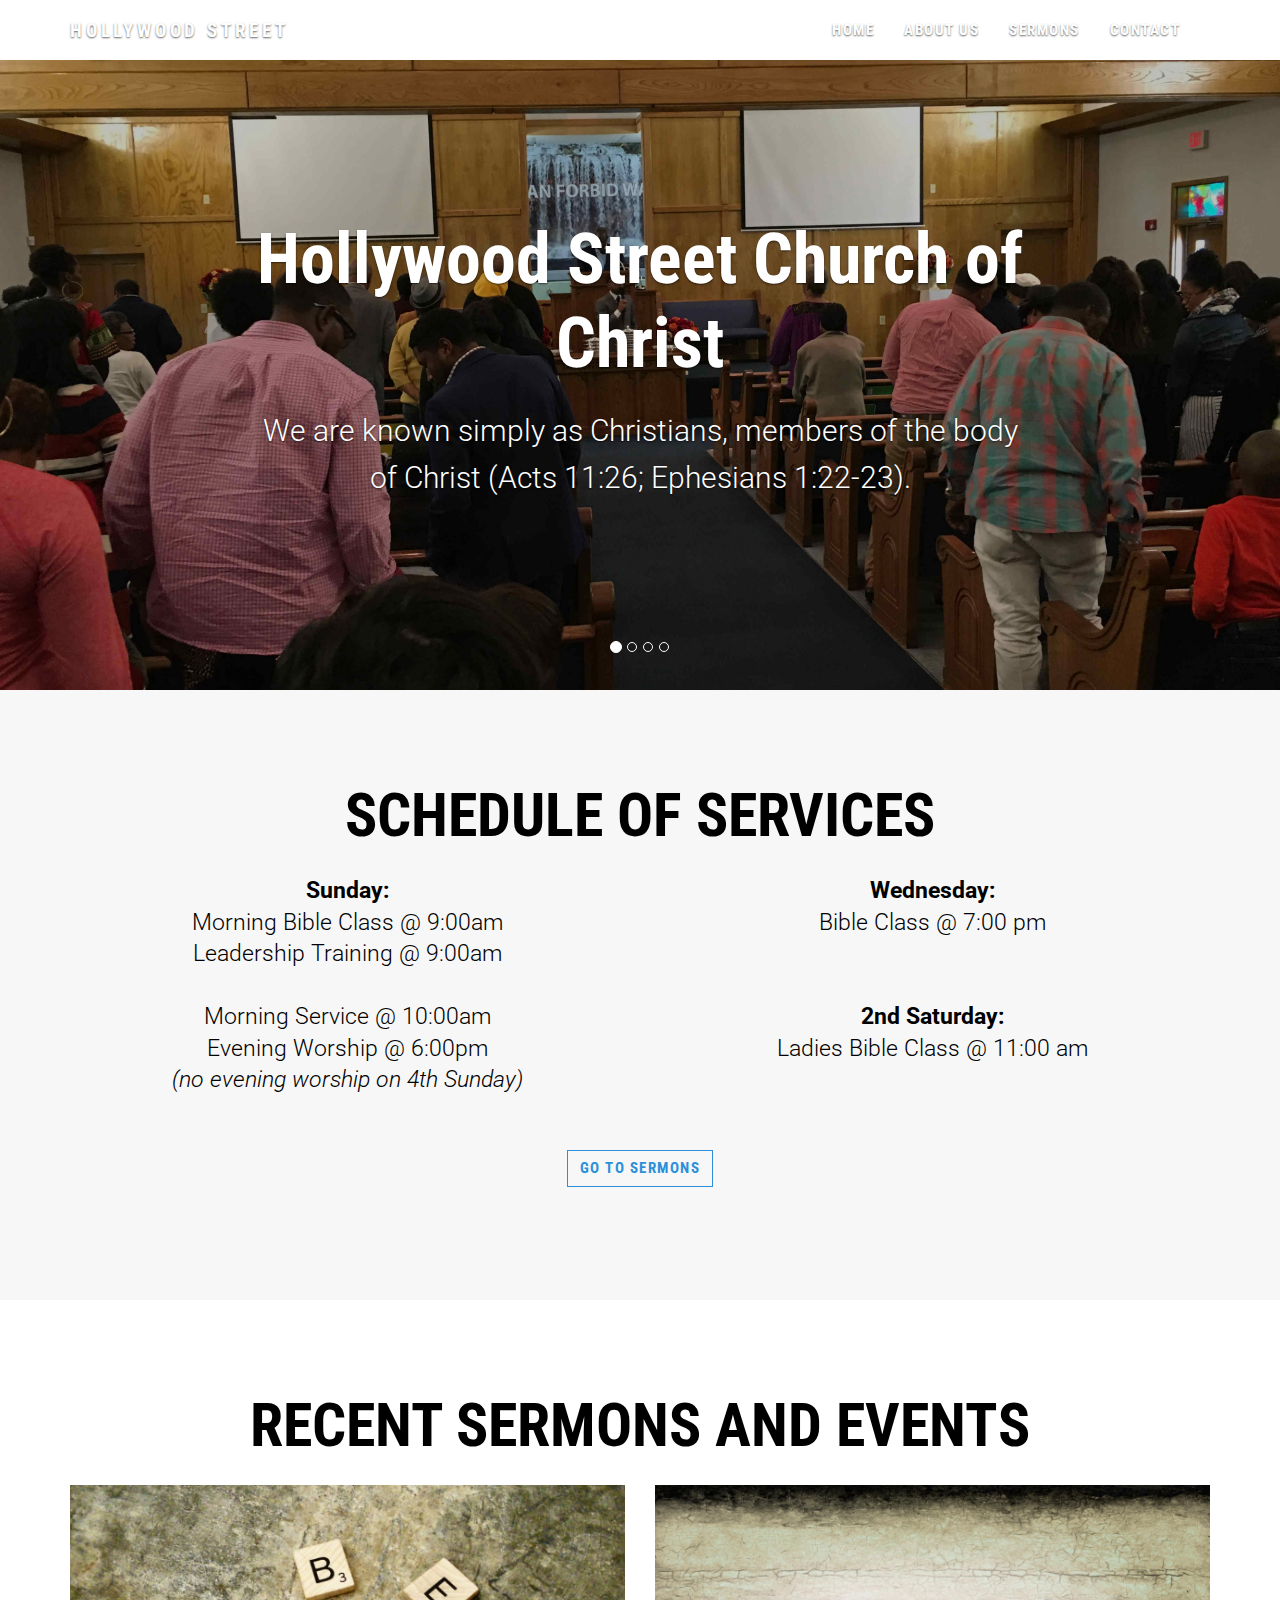
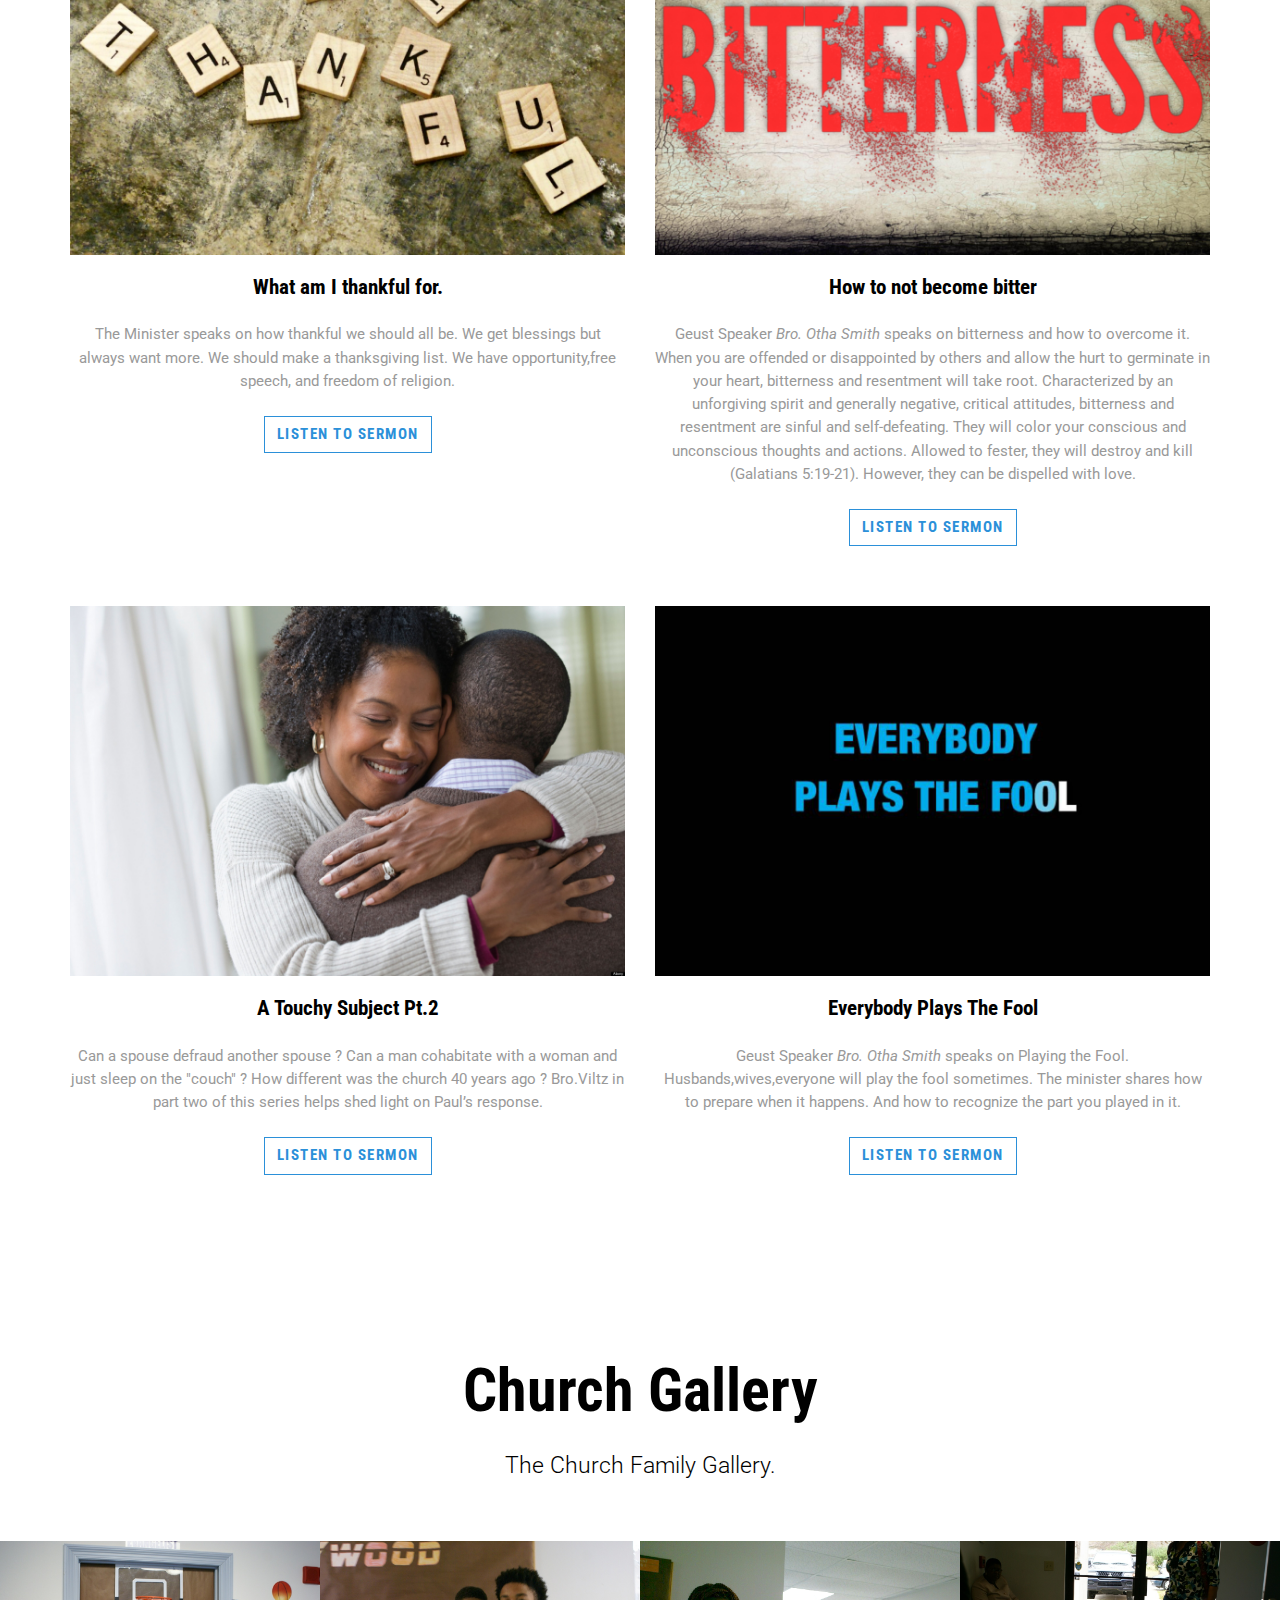
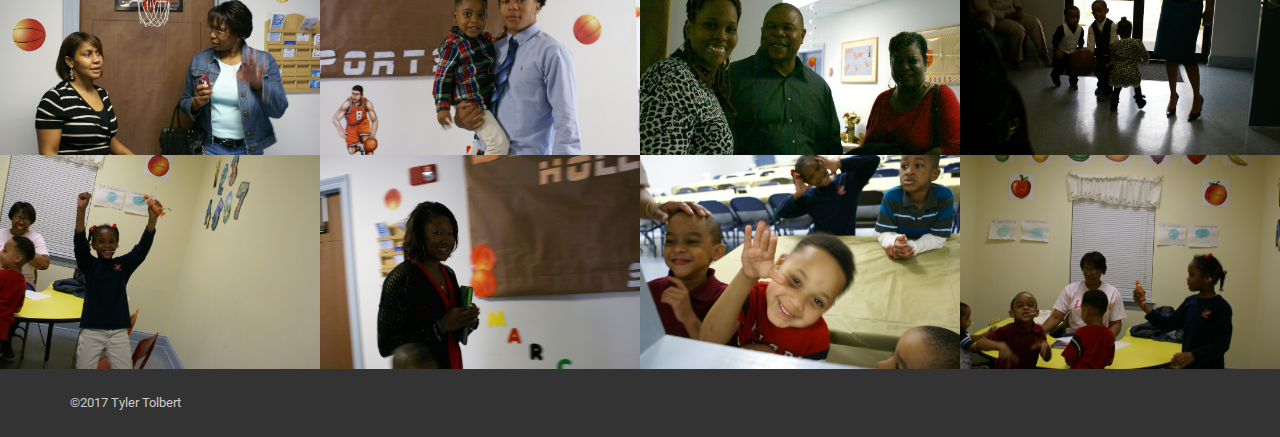
<file: HSCOC Website/index.html>
<!DOCTYPE html>
<html>
  <head>
    <meta charset="utf-8">
    <meta http-equiv="X-UA-Compatible" content="IE=edge">
    <title>Hollywood Street Church of Christ</title>
    
    <meta name="description" content="">
    <meta name="viewport" content="width=device-width, initial-scale=1">
    <meta name="robots" content="all,follow">

    <link rel="stylesheet" href="css/bootstrap.min.css">
    <link rel="stylesheet" href="css/font-awesome.min.css">
    <link rel="stylesheet" href="css/pe-icon-7-stroke.css">
    <link rel="stylesheet" href="https://fonts.googleapis.com/css?family=Roboto+Condensed:700|Roboto:300,400">
    <link rel="stylesheet" href="css/lightbox.min.css">
    <link rel="stylesheet" href="css/style.blue.css" id="theme-stylesheet">
    <link rel="stylesheet" href="css/stylehome.css">
    <link rel="shortcut icon" href="img/hsfavicon2.jpg">
    
    <!--[if lt IE 9]>
        <script src="https://oss.maxcdn.com/html5shiv/3.7.2/html5shiv.min.js"></script>
        <script src="https://oss.maxcdn.com/respond/1.4.2/respond.min.js"></script><![endif]-->
  </head>
  
  <body class="home">
    
    <!-- navbar-->
    <header class="header">
      <div role="navigation" class="navbar navbar-default">
        <div class="container">
          <div class="navbar-header"><a href="index.html" class="navbar-brand">Hollywood Street</a>
            <div class="navbar-buttons">
              <button type="button" data-toggle="collapse" data-target=".navbar-collapse" class="navbar-toggle navbar-btn">Menu<i class="fa fa-align-justify"></i></button>
            </div>
          </div>
          <div id="navigation" class="collapse navbar-collapse navbar-right">
            <ul class="nav navbar-nav">
              <li class="active"><a href="index.html">Home</a></li>
              <li><a href="about.html">About Us</a></li>
              <li><a href="sermons.html">Sermons</a></li>
              <li><a href="contact.html">Contact</a></li>
            </ul>
          </div>
        </div>
      </div>
    </header>
    <!-- navbar end-->
    
    <div id="carousel-home" data-ride="carousel" class="carousel slide carousel-fullscreen carousel-fade">
      
      <!-- Indicators-->
      <ol class="carousel-indicators">
        <li data-target="#carousel-home" data-slide-to="0" class="active"></li>
        <li data-target="#carousel-home" data-slide-to="1"></li>
        <li data-target="#carousel-home" data-slide-to="2"></li>
        <li data-target="#carousel-home" data-slide-to="3"></li>
      </ol>
      <!-- Indicators end-->
      
      <!-- Slides-->
      <div role="listbox" class="carousel-inner">
        <div style="background-image: url('img/HSchurch0.jpg');" class="item active">
          <div class="overlay"></div>
          <div class="carousel-caption">
            <h1 class="super-heading">Hollywood Street Church of Christ</h1>
            <p class="super-paragraph">We are known simply as Christians, members of the body of Christ (Acts 11:26; Ephesians 1:22-23).</p>
          </div>
        </div>
        <div style="background-image: url('img/HSclass1.jpg');" class="item">
          <div class="overlay"></div>
          <div class="carousel-caption">
            <h1 class="super-heading">Hollywood Street Church of Christ</h1>
            <p class="super-paragraph">We are known simply as Christians, members of the body of Christ (Acts 11:26; Ephesians 1:22-23).</p>
          </div>
        </div>
        <div style="background-image: url('img/HSmembers2.jpg');" class="item">
          <div class="overlay"></div>
          <div class="carousel-caption">
            <h1 class="super-heading">Hollywood Street Church of Christ</h1>
            <p class="super-paragraph">We are known simply as Christians, members of the body of Christ (Acts 11:26; Ephesians 1:22-23).</p>
          </div>
        </div>
        <div style="background-image: url('img/HSmembers3.jpg');" class="item">
          <div class="overlay"></div>
          <div class="carousel-caption">
            <h1 class="super-heading">Hollywood Street Church of Christ</h1>
            <p class="super-paragraph">We are known simply as Christians, members of the body of Christ (Acts 11:26; Ephesians 1:22-23).</p>
          </div>
        </div>
      </div>
    </div>
    <!-- Slides end-->
    
    <!-- SoS-->
    <section class="background-gray-lightest">
      <div class="container">
        <div class="row">
          <h1 align="center" class="sosettings">SCHEDULE OF SERVICES</h1>
        <div align="center" class="col-sm-6">
        <p class="lead">
          <strong>Sunday:<br></strong>
            Morning Bible Class @ 9:00am<br>
            Leadership Training @ 9:00am<br><br>
            Morning Service @ 10:00am<br>
            Evening Worship @ 6:00pm<br> 
            <i>(no evening worship on 4th Sunday)</i><br><br>
        </p>
        </div>
          
        <div align="center" class="col-sm-6">
        <p class="lead">
          <strong>Wednesday:<br></strong>
            Bible Class @ 7:00 pm<br><br><br>
          <strong>2nd Saturday:<br></strong>
            Ladies Bible Class @ 11:00 am<br>
          </p>

        </div>
      </div>
        
        <div align="center" class="row">  
          <div class="col-lg-12">
            <p> <a href="sermons.html" class="btn btn-ghost">Go to Sermons</a></p>  
          </div>
        </div>
      </div>
    </section>
    <!-- SoS end-->
      
    <!-- sermons and events-->
    <section class="section--padding-bottom-small">
      <div class="container">
        <div class="row">
          <h1 align="center" class="sosettings">RECENT SERMONS AND EVENTS</h1>
          <div class="col-sm-6">
            <div class="post">
              <div class="image"><a href="sermons.html"><img src="img/thankful.jpg" alt="" class="img-responsive"></a></div>
              <h3><a href="sermons.html">What am I thankful for.</a></h3>
              <p class="post__intro">The Minister speaks on how thankful we should all be. We get blessings but always want more. We should make a thanksgiving list. We have opportunity,free speech, and freedom of religion.</p>
              <p class="read-more"><a href="http://s3.amazonaws.com/static.sermondrop.com/hollywoodcoc/podcasts/35797/Hollywoodcoc11-13-2016whatamithankfulfor.mp3" class="btn btn-ghost">Listen to Sermon</a></p>
            </div>
          </div>
          <div class="col-sm-6">
            <div class="post">
              <div class="image"><a href="sermons.html"><img src="img/bitterness.jpg" alt="" class="img-responsive"></a></div>
              <h3><a href="sermons.html">How to not become bitter</a></h3>
              <p class="post__intro"> Geust Speaker <em>Bro. Otha Smith</em> speaks on bitterness and how to overcome it. When you are offended or disappointed by others and allow the hurt to germinate in your heart, bitterness and resentment will take root. Characterized by an unforgiving spirit and generally negative, critical attitudes, bitterness and resentment are sinful and self-defeating. They will color your conscious and unconscious thoughts and actions. Allowed to fester, they will destroy and kill (Galatians 5:19-21). However, they can be dispelled with love.</p>
              <p class="read-more"><a href="http://hollywoodcoc.sermondrop.com/podcasts/show/35796/Hollywood_COC_11-06-2016_How_to_not_become_bitter_01.mp3" class="btn btn-ghost">Listen to Sermon</a></p>
            </div>
          </div>
        </div>
        <div class="row">
          <div class="col-sm-6">
            <div class="post">
              <div class="image"><a href="sermons.html"><img src="img/touchy2.jpg" alt="" class="img-responsive"></a></div>
              <h3><a href="sermons.html">A Touchy Subject Pt.2</a></h3>
              <p class="post__intro">Can a spouse defraud another spouse ? Can a man cohabitate with a woman and just sleep on the "couch" ? How different was the church 40 years ago ? Bro.Viltz in part two of this series helps shed light on Paul’s response.</p>
              <p class="read-more"><a href="http://hollywoodcoc.sermondrop.com/podcasts/show/35391/Hollywoodcoc_10-23-2016_A_touchy_subject_pt2.mp3" class="btn btn-ghost">Listen to Sermon</a></p>
            </div>
          </div>
          <div class="col-sm-6">
            <div class="post">
              <div class="image"><a href="sermons.html"><img src="img/playthefool.jpg" alt="" class="img-responsive"></a></div>
              <h3><a href="sermons.html">Everybody Plays The Fool</a></h3>
              <p class="post__intro"> Geust Speaker <em>Bro. Otha Smith</em> speaks on Playing the Fool. Husbands,wives,everyone will play the fool sometimes. The minister shares how to prepare when it happens. And how to recognize the part you played in it.</p>
              <p class="read-more"><a href="http://hollywoodcoc.sermondrop.com/podcasts/show/35338/Hollywood_COC_10-16-2016_Everybody_Plays_The_Fool.mp3" class="btn btn-ghost">Listen to Sermon</a></p>
            </div>
          </div>
        </div>
      </div>
    </section>
    <!-- sermons and events end-->
      
    
    <!-- Gallery-->
    <section id="portfolio"  class="section--no-padding-bottom" class="background-gray-lightest">
      <div class="container">
        <div class="row">
          <div class="col-md-12 text-center">
            <h1>Church Gallery</h1>
            <p class="lead margin-bottom--big">The Church Family Gallery.</p>
          </div>
        </div>
      </div>
      <div class="container-fluid">
        <div class="row no-space">
          <div class="col-lg-3 col-sm-4 col-xs-6">
            <div class="box"><a href="img/HSmembers4.jpg" title="" data-lightbox="portfolio" data-title=""><img src="img/HSmembers4.jpg" alt="" class="img-responsive"></a></div>
          </div>
          <div class="col-lg-3 col-sm-4 col-xs-6">
            <div class="box"><a href="img/HSmembers1.jpg" title="" data-lightbox="portfolio" data-title=""><img src="img/HSmembers1.jpg" alt="" class="img-responsive"></a></div>
          </div>
          <div class="col-lg-3 col-sm-4 col-xs-6">
            <div class="box"><a href="img/HSmembers12.jpg" title="" data-lightbox="portfolio" data-title=""><img src="img/HSmembers12.jpg" alt="" class="img-responsive"></a></div>
          </div>
          <div class="col-lg-3 col-sm-4 col-xs-6">
            <div class="box"><a href="img/HSmembers10.jpg" title="" data-lightbox="portfolio" data-title=""><img src="img/HSmembers10.jpg" alt="" class="img-responsive"></a></div>
          </div>
          <div class="col-lg-3 col-sm-4 col-xs-6">
            <div class="box"><a href="img/HSmembers16.jpg" title="" data-lightbox="portfolio" data-title=""><img src="img/HSmembers16.jpg" alt="" class="img-responsive"></a></div>
          </div>
          <div class="col-lg-3 col-sm-4 col-xs-6">
            <div class="box"><a href="img/HSmembers11.jpg" title="" data-lightbox="portfolio" data-title=""><img src="img/HSmembers11.jpg" alt="" class="img-responsive"></a></div>
          </div>
          <div class="col-lg-3 col-sm-4 col-xs-6">
            <div class="box"><a href="img/HSmembers17.jpg" title="" data-lightbox="portfolio" data-title=""><img src="img/HSmembers17.jpg" alt="" class="img-responsive"></a></div>
          </div>
          <div class="col-lg-3 col-sm-4 col-xs-6">
            <div class="box"><a href="img/HSmembers15.jpg" title="" data-lightbox="portfolio" data-title=""><img src="img/HSmembers15.jpg" alt="" class="img-responsive"></a></div>
          </div>
        </div>
      </div>
    </section>
    <!-- Gallery end-->
    
    <footer class="footer">
      <div class="footer__copyright">
        <div class="container">
          <div class="row">
            <div class="col-md-6">
              <p>&copy;2017 Tyler Tolbert</p>
            </div>
          </div>
        </div>
      </div>
    </footer>
    
    
    
    
    <!-- Javascript files-->
    <script src="https://ajax.googleapis.com/ajax/libs/jquery/1.11.0/jquery.min.js"></script>
    <script src="js/bootstrap.min.js"></script>
    <script src="js/jquery.cookie.js"> </script>
    <script src="js/lightbox.min.js"></script>
    <script src="js/front.js"></script>
    <!---->
    <script>
      (function(b,o,i,l,e,r){b.GoogleAnalyticsObject=l;b[l]||(b[l]=
      function(){(b[l].q=b[l].q||[]).push(arguments)});b[l].l=+new Date;
      e=o.createElement(i);r=o.getElementsByTagName(i)[0];
      e.src='//www.google-analytics.com/analytics.js';
      r.parentNode.insertBefore(e,r)}(window,document,'script','ga'));
      ga('create','UA-XXXXX-X');ga('send','pageview');
    </script>
  </body>
</html>
</file>
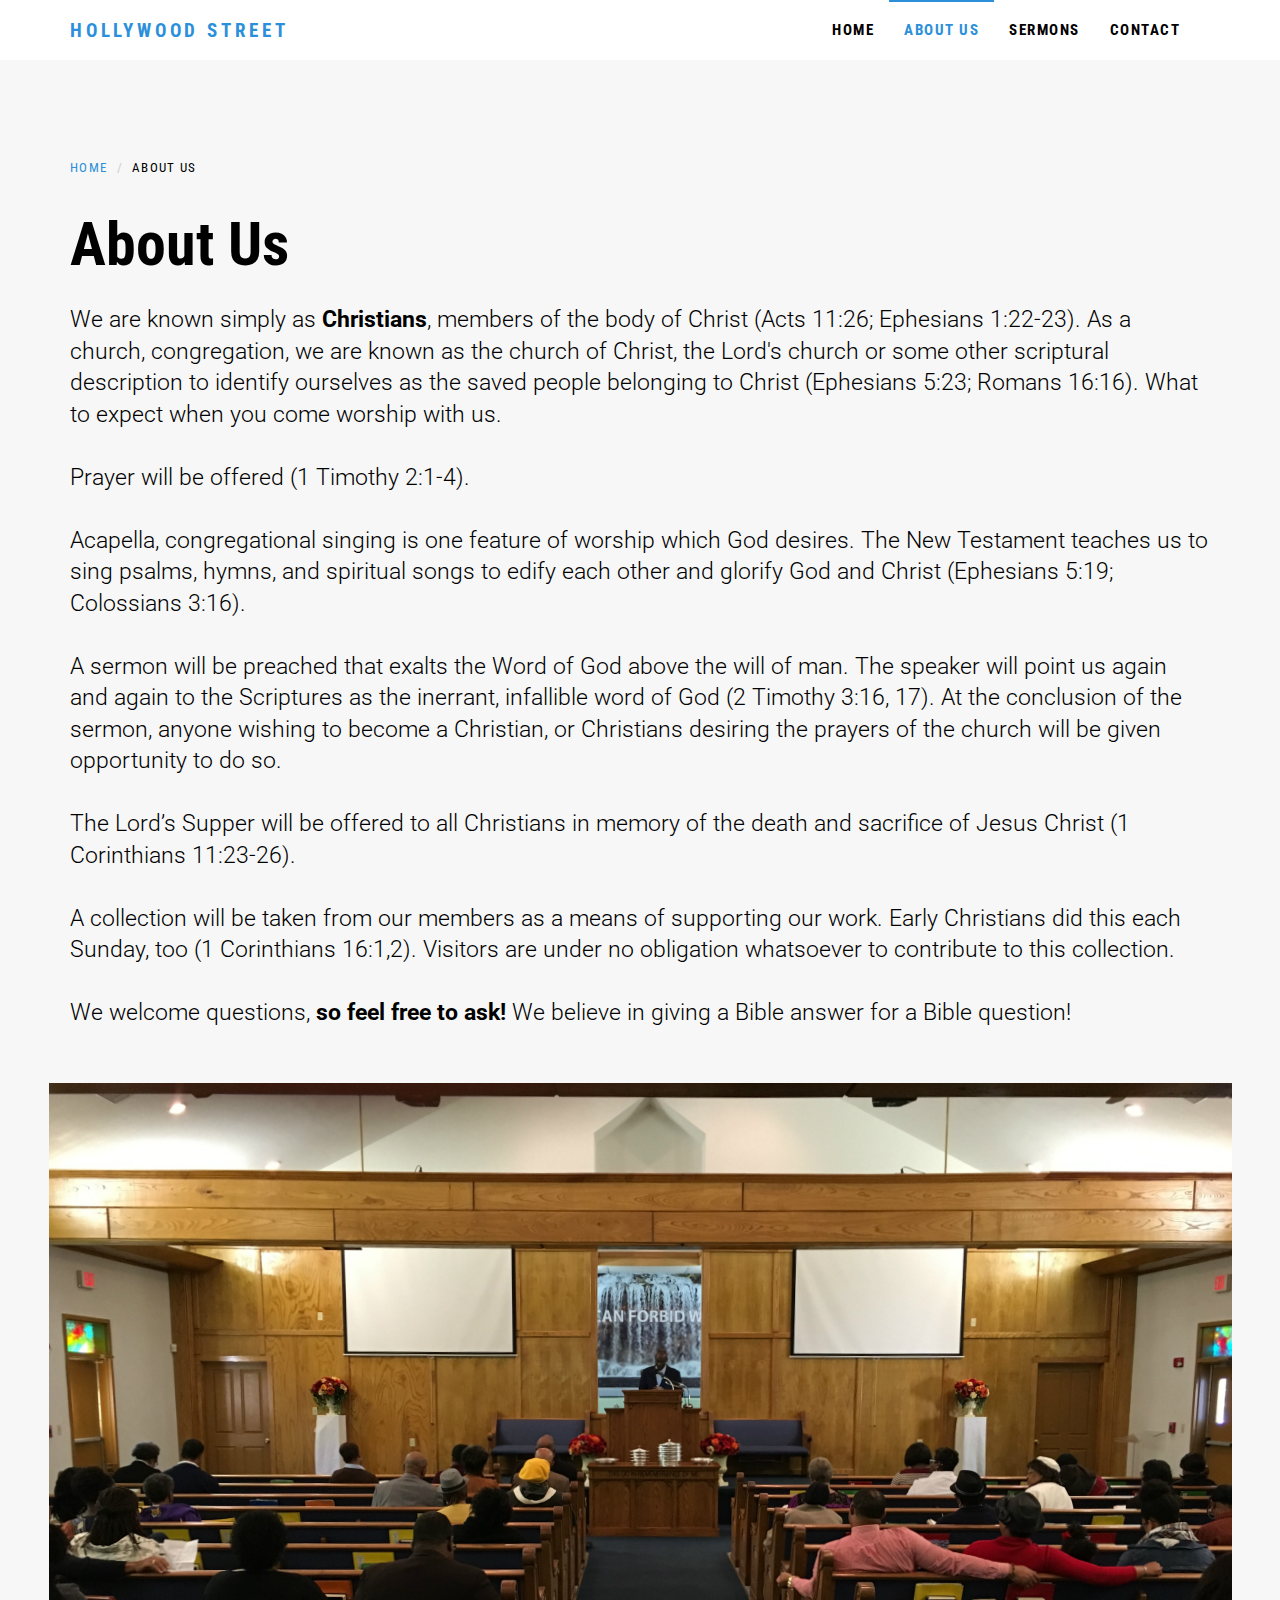
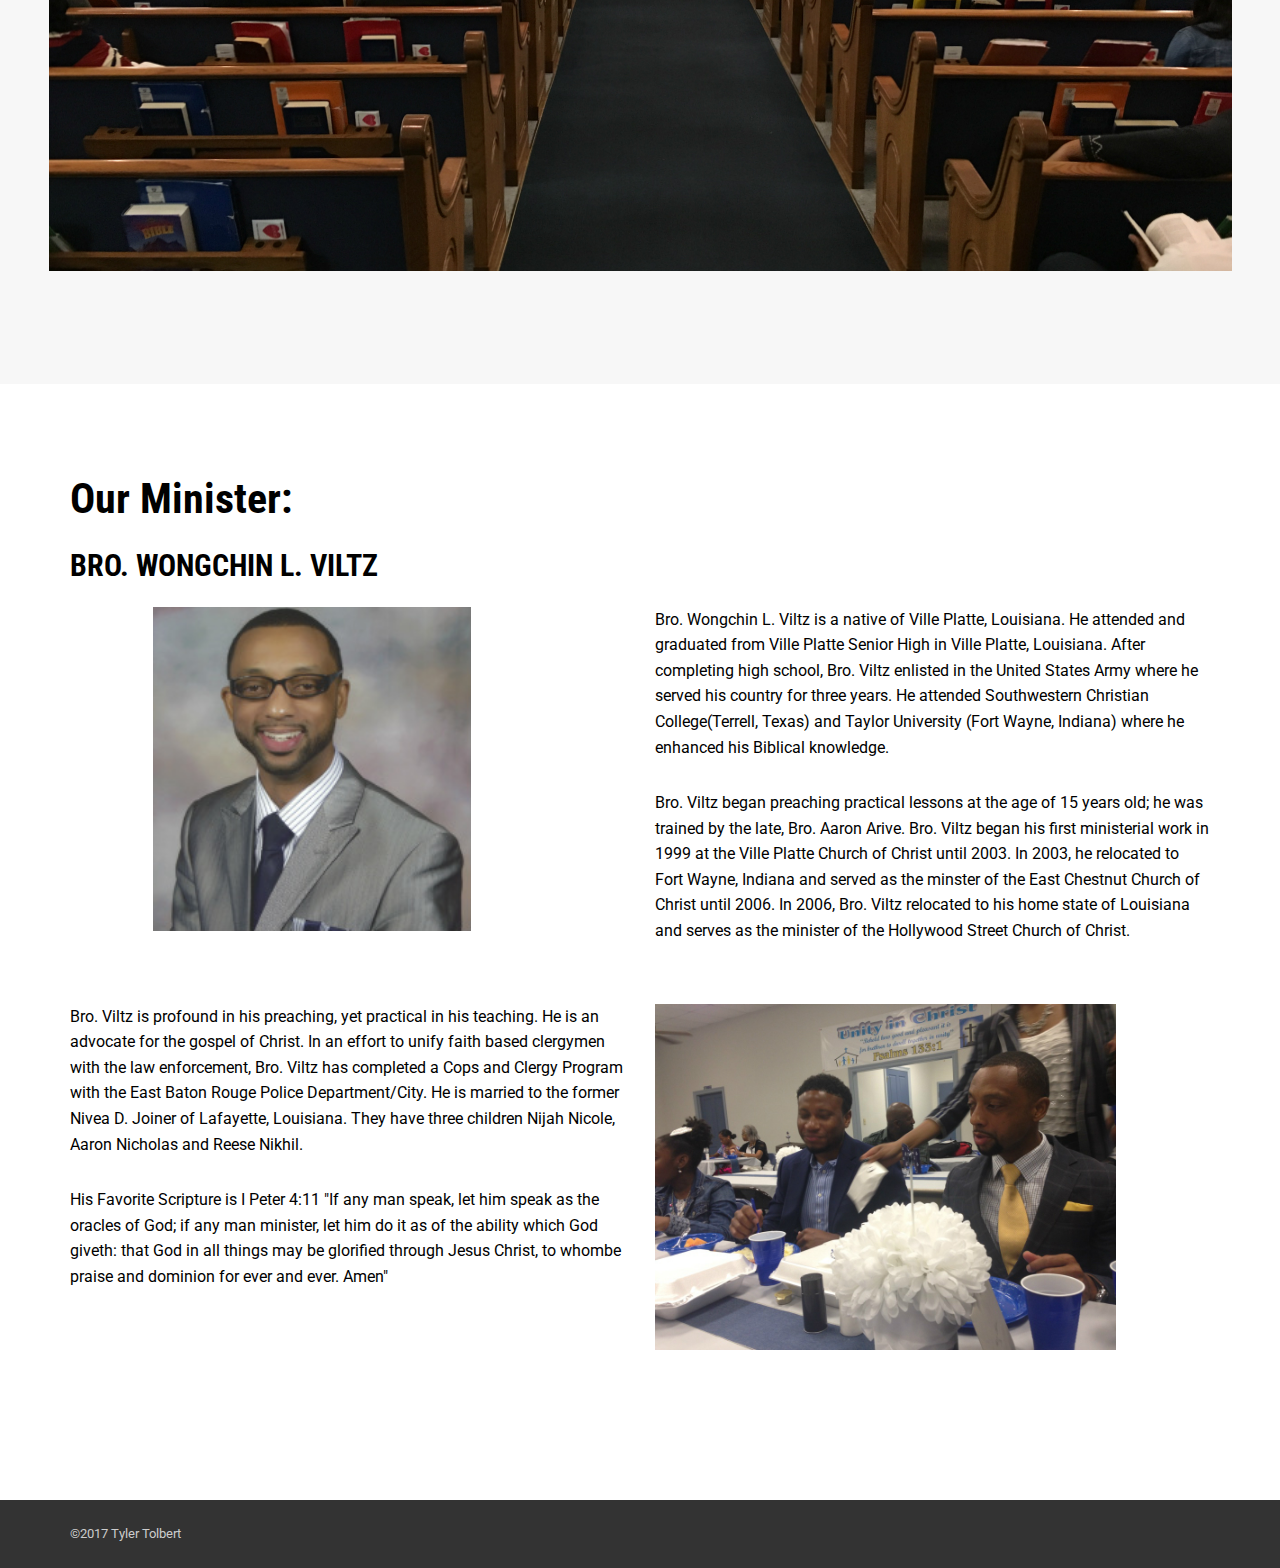
<file: HSCOC Website/about.html>
<!DOCTYPE html>
<html>
  <head>
    <meta charset="utf-8">
    <meta http-equiv="X-UA-Compatible" content="IE=edge">
    <title>Hollywood Street Church of Christ</title>
    
    <meta name="description" content="">
    <meta name="viewport" content="width=device-width, initial-scale=1">
    <meta name="robots" content="all,follow">

    <link rel="stylesheet" href="css/bootstrap.min.css">
    <link rel="stylesheet" href="css/font-awesome.min.css">
    <link rel="stylesheet" href="css/pe-icon-7-stroke.css">
    <link rel="stylesheet" href="https://fonts.googleapis.com/css?family=Roboto+Condensed:700|Roboto:300,400">
    <link rel="stylesheet" href="css/lightbox.min.css">
    <link rel="stylesheet" href="css/style.blue.css" id="theme-stylesheet">
    <link rel="stylesheet" href="css/styleabout.css">
    <link rel="shortcut icon" href="img/hsfavicon2.jpg">
    
    <!--[if lt IE 9]>
        <script src="https://oss.maxcdn.com/html5shiv/3.7.2/html5shiv.min.js"></script>
        <script src="https://oss.maxcdn.com/respond/1.4.2/respond.min.js"></script><![endif]-->
  </head>
  
  <body>
    
     <!-- navbar-->
    <header class="header">
      <div role="navigation" class="navbar navbar-default">
        <div class="container">
          <div class="navbar-header"><a href="index.html" class="navbar-brand">Hollywood Street</a>
            <div class="navbar-buttons">
              <button type="button" data-toggle="collapse" data-target=".navbar-collapse" class="navbar-toggle navbar-btn">Menu<i class="fa fa-align-justify"></i></button>
            </div>
          </div>
          <div id="navigation" class="collapse navbar-collapse navbar-right">
            <ul class="nav navbar-nav">
              <li><a href="index.html">Home</a></li>
              <li class="active"><a href="about.html">About Us</a></li>
              <li><a href="sermons.html">Sermons</a></li>
              <li><a href="contact.html">Contact</a></li>
            </ul>
          </div>
        </div>
      </div>
    </header>
    <!-- navbar end-->
    
    
    <!-- About us-->
      <section class="background-gray-lightest">
      <div class="container">
        <div class="breadcrumbs">
          <ul class="breadcrumb">
            <li><a href="index.html">Home</a></li>
            <li>About Us</li>
          </ul>
        </div>
        <h1>About Us</h1>
        <p class="lead">We are known simply as <strong>Christians</strong>, members of the body of Christ (Acts 11:26; Ephesians 1:22-23). As a church, congregation, we are known as the church of Christ, the Lord's church or some other scriptural description to identify ourselves as the saved people belonging to Christ (Ephesians 5:23; Romans 16:16).  What to expect when you come worship with us.<br><br>
        Prayer will be offered  (1 Timothy 2:1-4).<br><br>
        Acapella, congregational singing is one feature of worship which God desires. The New Testament teaches us to sing psalms, hymns, and spiritual songs to edify each other and glorify God and Christ (Ephesians 5:19; Colossians 3:16).<br><br>
        A sermon will be preached that exalts the Word of God above the will of man. The speaker will point us again and again to the Scriptures as the inerrant, infallible word of God (2 Timothy 3:16, 17). At the conclusion of the sermon, anyone wishing to become a Christian, or Christians desiring the prayers of the church will be given opportunity to do so.<br><br>
        The Lord’s Supper will be offered to all Christians in memory of the death and sacrifice of Jesus Christ (1 Corinthians 11:23-26).<br><br>
        A collection will be taken from our members as a means of supporting our work. Early Christians did this each Sunday, too (1 Corinthians 16:1,2). Visitors are under no obligation whatsoever to contribute to this collection.<br><br>
        We  welcome questions, <strong>so feel free to ask!</strong>  We  believe in giving a Bible answer for a Bible question!<br><br></p>
      </div>
     <p><img src="img/HSservice1.jpg" alt="" class="img-responsive"></p>
    </section>
    <!-- About us end-->
    
    <!-- Minister-->
    <section class="blog-post">
      <div class="container">
        <div class="row">
          <div allign="center" class="col-lg-12">
          <h2>Our Minister:</h2>
          <h3>BRO. WONGCHIN L. VILTZ</h3>
          </div>       
          <div class="col-lg-6">
            <div class="post-content margin-bottom--big">
              <img src="img/HSBroV1.jpg" class="brov1" width="318" height="324">
            </div>
          </div>     
          <div class="col-lg-6">
            <div class="post-content margin-bottom--big">
              <p>Bro. Wongchin L. Viltz is a native of Ville Platte, Louisiana.  He attended and graduated from Ville Platte Senior High in Ville Platte, Louisiana.  After completing high school, Bro. Viltz enlisted in the United States Army where he served his country for three years.  He attended Southwestern Christian College(Terrell, Texas) and Taylor University (Fort Wayne, Indiana) where he enhanced his Biblical knowledge.  </p>
              <p>Bro. Viltz began preaching practical lessons at the age of 15 years old; he was trained by the late, Bro. Aaron Arive.  Bro. Viltz began his first ministerial work in 1999 at the Ville Platte Church of Christ until 2003.  In 2003, he relocated to Fort Wayne, Indiana and served as the minster of the East Chestnut Church of Christ until 2006.  In 2006, Bro. Viltz relocated to his home state of Louisiana and serves as the minister of the Hollywood Street Church of Christ.</p>
            </div>
          </div>          
        </div>
      </div>
      
      <div class="container">
        <div class="row">
          <div class="col-lg-6">
            <div class="post-content margin-bottom--big">
              <p>Bro. Viltz is profound in his preaching, yet practical in his teaching.  He is an advocate for the gospel of Christ.  In an effort to unify faith based clergymen with the law enforcement, Bro. Viltz has completed a Cops and Clergy Program with the East Baton Rouge Police Department/City.  He is married to the former Nivea D. Joiner of Lafayette, Louisiana.  They have three children Nijah Nicole, Aaron Nicholas and Reese Nikhil.</p>
              <p>His Favorite Scripture is I Peter 4:11 "If any man speak, let him speak as the oracles of God; if any man minister, let him do it as of the ability which God giveth: that God in all things may be glorified through Jesus Christ, to whombe praise and dominion for ever and ever. Amen"</p>
            </div>
          </div>    
          <div class="col-lg-6">
            <div class="post-content margin-bottom--big">
              <img src="img/HSmembers5.jpg" class="brov2" width="461" height="346">
            </div>
          </div>
        </div>
      </div>
    </section>
    <!-- Minister end-->
    
    
    <footer class="footer">
      <div class="footer__copyright">
        <div class="container">
          <div class="row">
            <div class="col-md-6">
              <p>&copy;2017 Tyler Tolbert</p>
            </div>
          </div>
        </div>
      </div>
    </footer>
    
      
    
    <!-- Javascript files-->
    <script src="https://ajax.googleapis.com/ajax/libs/jquery/1.11.0/jquery.min.js"></script>
    <script src="js/bootstrap.min.js"></script>
    <script src="js/jquery.cookie.js"> </script>
    <script src="js/lightbox.min.js"></script>
    <script src="js/front.js"></script>
    <!---->
    <script>
      (function(b,o,i,l,e,r){b.GoogleAnalyticsObject=l;b[l]||(b[l]=
      function(){(b[l].q=b[l].q||[]).push(arguments)});b[l].l=+new Date;
      e=o.createElement(i);r=o.getElementsByTagName(i)[0];
      e.src='//www.google-analytics.com/analytics.js';
      r.parentNode.insertBefore(e,r)}(window,document,'script','ga'));
      ga('create','UA-XXXXX-X');ga('send','pageview');
    </script>
  </body>
</html>
</file>
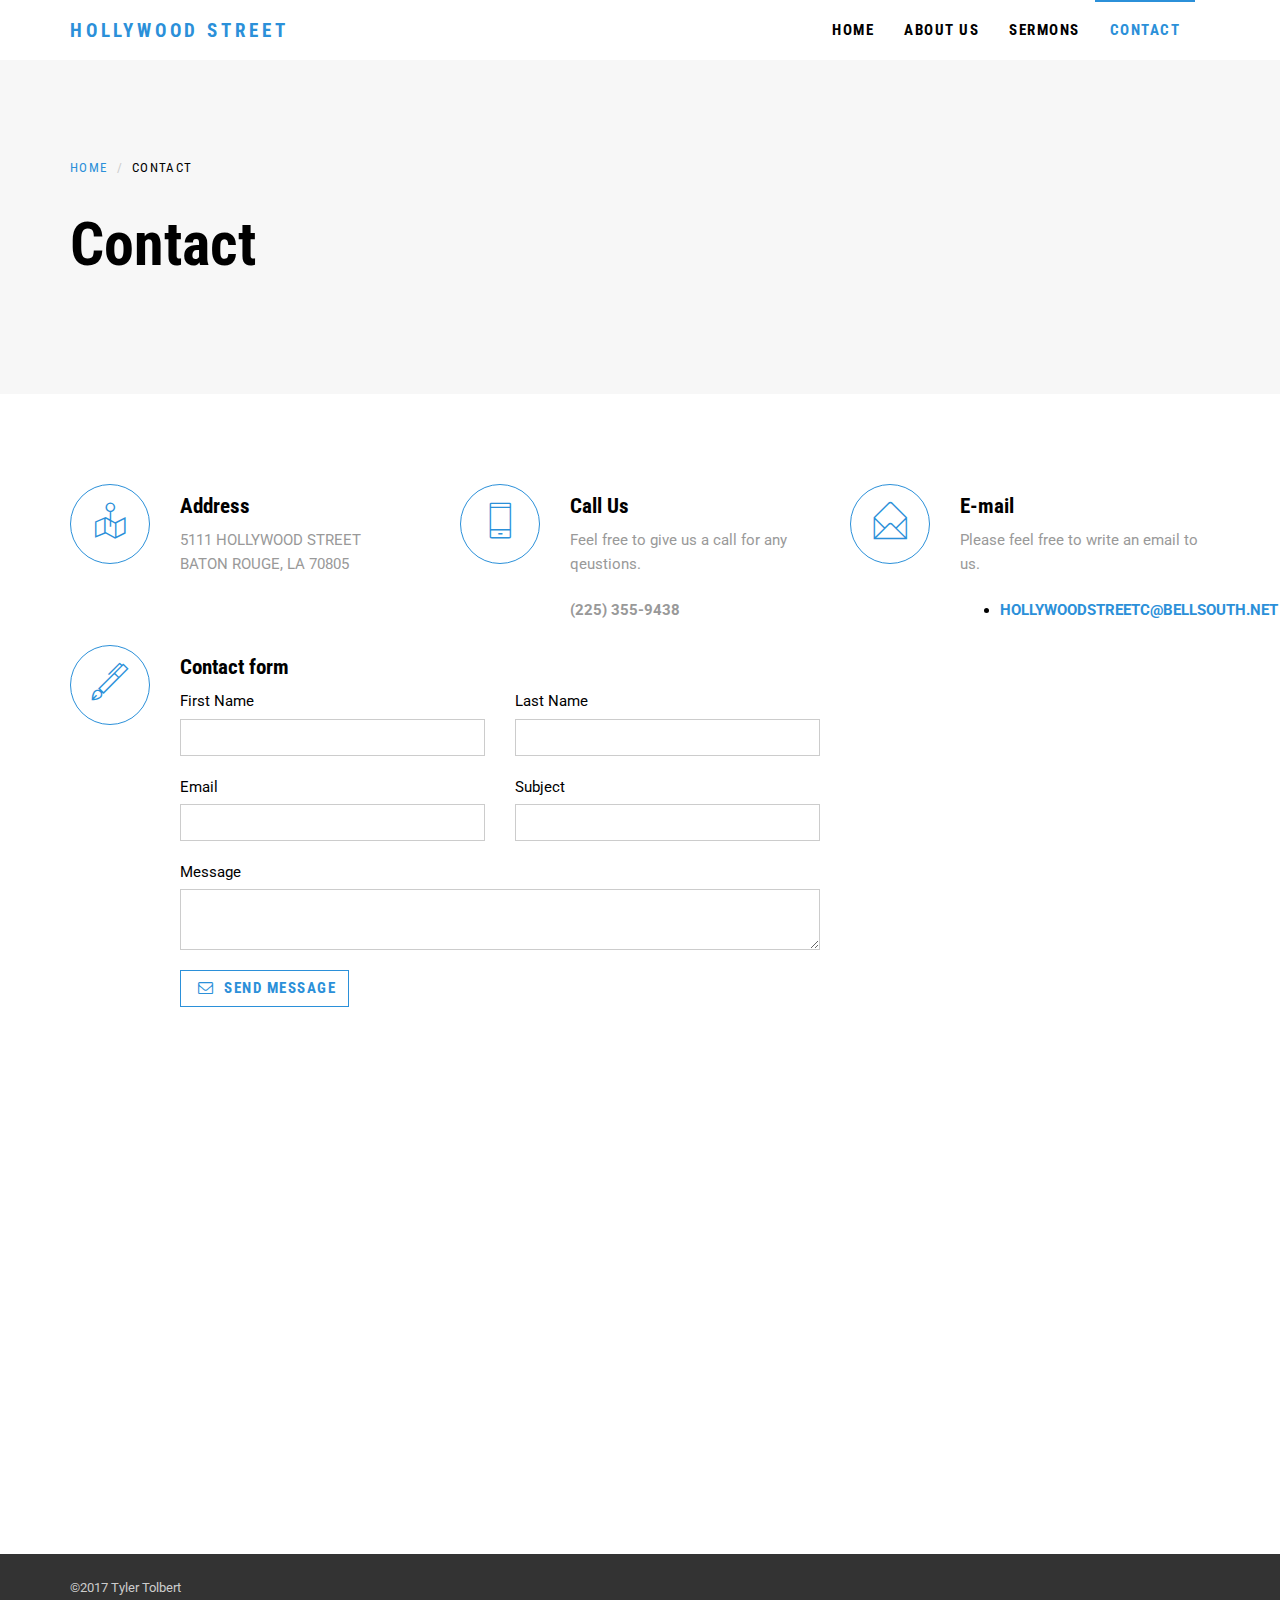
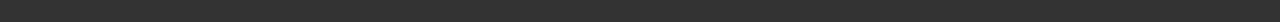
<file: HSCOC Website/contact.html>
<!DOCTYPE html>
<html>
  <head>
    <meta charset="utf-8">
    <meta http-equiv="X-UA-Compatible" content="IE=edge">
    <title>Hollywood Street Church of Christ</title>
    
    <meta name="description" content="">
    <meta name="viewport" content="width=device-width, initial-scale=1">
    <meta name="robots" content="all,follow">

    <link rel="stylesheet" href="css/bootstrap.min.css">
    <link rel="stylesheet" href="css/font-awesome.min.css">
    <link rel="stylesheet" href="css/pe-icon-7-stroke.css">
    <link rel="stylesheet" href="https://fonts.googleapis.com/css?family=Roboto+Condensed:700|Roboto:300,400">
    <link rel="stylesheet" href="css/lightbox.min.css">
    <link rel="stylesheet" href="css/style.blue.css" id="theme-stylesheet">
    <link rel="stylesheet" href="css/stylecontact.css">
    <link rel="shortcut icon" href="img/hsfavicon2.jpg">
    
    <!-- Tweaks for older IEs--><!--[if lt IE 9]>
        <script src="https://oss.maxcdn.com/html5shiv/3.7.2/html5shiv.min.js"></script>
        <script src="https://oss.maxcdn.com/respond/1.4.2/respond.min.js"></script><![endif]-->
  </head>
  
  <body>
    
     <!-- navbar-->
    <header class="header">
      <div role="navigation" class="navbar navbar-default">
        <div class="container">
          <div class="navbar-header"><a href="index.html" class="navbar-brand">Hollywood Street</a>
            <div class="navbar-buttons">
              <button type="button" data-toggle="collapse" data-target=".navbar-collapse" class="navbar-toggle navbar-btn">Menu<i class="fa fa-align-justify"></i></button>
            </div>
          </div>
          <div id="navigation" class="collapse navbar-collapse navbar-right">
            <ul class="nav navbar-nav">
              <li><a href="index.html">Home</a></li>
              <li><a href="about.html">About Us</a></li>
              <li><a href="sermons.html">Sermons</a></li>
              <li class="active"><a href="contact.html">Contact</a></li>
            </ul>
          </div>
        </div>
      </div>
    </header>
    <!-- navbar end-->

    
    <!-- Contact-->
    <section class="background-gray-lightest">
      <div class="container">
        <div class="breadcrumbs">
          <ul class="breadcrumb">
            <li><a href="index.html">Home</a></li>
            <li>Contact</li>
          </ul>
        </div>
        <h1>Contact</h1>
      </div>
    </section>
    <!-- Contact-->
    
    
    <section>  
      <div id="contact" class="container">
        <div class="row">
          <div class="col-md-4">
            <div class="box-simple">
              <div class="icon"><i class="pe-7s-map-2"></i></div>
              <div class="content">
                <h4>Address</h4>
                <p>5111 HOLLYWOOD STREET<br>BATON ROUGE, LA 70805<br></p>
              </div>
            </div>
          </div>
          <div class="col-md-4">
            <div class="box-simple">
              <div class="icon"><i class="pe-7s-phone"></i></div>
              <div class="content">
                <h4>Call Us</h4>
                <p class="text-muted">Feel free to give us a call for any qeustions.</p>
                <p><strong>(225) 355-9438</strong></p>
              </div>
            </div>
          </div>
          <div class="col-md-4">
            <div class="box-simple">
              <div class="icon"><i class="pe-7s-mail-open"></i></div>
              <div class="content">
                <h4>E-mail</h4>
                <p class="text-muted">Please feel free to write an email to us.</p>
                <ul>
                  <li><strong><a href="mailto:">HOLLYWOODSTREETC@BELLSOUTH.NET</a></strong></li>
                </ul>
              </div>
            </div>
          </div>
        </div>
        <div class="row">
          <div class="col-lg-8">
            <div class="box-simple">
              <div class="icon"><i class="pe-7s-pen"></i></div>
              <div class="content">
                <h4>Contact form</h4>
                <form>
                  <div class="row">
                    <div class="col-sm-6">
                      <div class="form-group">
                        <label for="firstname">First Name</label>
                        <input id="firstname" type="text" class="form-control">
                      </div>
                    </div>
                    <div class="col-sm-6">
                      <div class="form-group">
                        <label for="lastname">Last Name</label>
                        <input id="lastname" type="text" class="form-control">
                      </div>
                    </div>
                    <div class="col-sm-6">
                      <div class="form-group">
                        <label for="email">Email</label>
                        <input id="email" type="text" class="form-control">
                      </div>
                    </div>
                    <div class="col-sm-6">
                      <div class="form-group">
                        <label for="subject">Subject</label>
                        <input id="subject" type="text" class="form-control">
                      </div>
                    </div>
                    <div class="col-sm-12">
                      <div class="form-group">
                        <label for="message">Message</label>
                        <textarea id="message" class="form-control"></textarea>
                      </div>
                    </div>
                    <div class="col-sm-12">
                      <button type="submit" class="btn btn-primary"><i class="fa fa-envelope-o"></i> Send message</button>
                    </div>
                  </div>
                </form>
              </div>
            </div>
          </div>
        </div>
      </div>
    </section>
    
    <div align="center">
    <iframe src="https://www.google.com/maps/embed?pb=!1m18!1m12!1m3!1d3437.762100063856!2d-91.14224695894154!3d30.499482480176987!2m3!1f0!2f0!3f0!3m2!1i1024!2i768!4f13.1!3m3!1m2!1s0x8626a1f4b2fef36b%3A0xc869e43915590443!2sHollywood+Street+Church+of+Christ!5e0!3m2!1sen!2sus!4v1481760930630" width="600" height="450" frameborder="0" style="border:0" allowfullscreen></iframe>
    </div>
    
    
    <footer class="footer">
      <div class="footer__copyright">
        <div class="container">
          <div class="row">
            <div class="col-md-6">
              <p>&copy;2017 Tyler Tolbert</p>
            </div>
          </div>
        </div>
      </div>
    </footer>
    
    
    <!-- Javascript files-->
    <script src="https://ajax.googleapis.com/ajax/libs/jquery/1.11.0/jquery.min.js"></script>
    <script src="js/bootstrap.min.js"></script>
    <script src="js/jquery.cookie.js"> </script>
    <script src="js/lightbox.min.js"></script>
    <script src="js/front.js"></script>
    <!---->
    <script>
      (function(b,o,i,l,e,r){b.GoogleAnalyticsObject=l;b[l]||(b[l]=
      function(){(b[l].q=b[l].q||[]).push(arguments)});b[l].l=+new Date;
      e=o.createElement(i);r=o.getElementsByTagName(i)[0];
      e.src='//www.google-analytics.com/analytics.js';
      r.parentNode.insertBefore(e,r)}(window,document,'script','ga'));
      ga('create','UA-XXXXX-X');ga('send','pageview');
    </script>
  </body>
</html>
</file>
<file: HSCOC Website/css/pe-icon-7-stroke.css>
@font-face {
	font-family: 'Pe-icon-7-stroke';
	src:url('fonts/Pe-icon-7-stroke.eot?d7yf1v');
	src:url('fonts/Pe-icon-7-stroke.eot?#iefixd7yf1v') format('embedded-opentype'),
		url('fonts/Pe-icon-7-stroke.woff?d7yf1v') format('woff'),
		url('fonts/Pe-icon-7-stroke.ttf?d7yf1v') format('truetype'),
		url('fonts/Pe-icon-7-stroke.svg?d7yf1v#Pe-icon-7-stroke') format('svg');
	font-weight: normal;
	font-style: normal;
}

[class^="pe-7s-"], [class*=" pe-7s-"] {
	display: inline-block;
	font-family: 'Pe-icon-7-stroke';
	speak: none;
	font-style: normal;
	font-weight: normal;
	font-variant: normal;
	text-transform: none;
	line-height: 1;

	/* Better Font Rendering =========== */
	-webkit-font-smoothing: antialiased;
	-moz-osx-font-smoothing: grayscale;
}

.pe-7s-album:before {
	content: "\e6aa";
}
.pe-7s-arc:before {
	content: "\e6ab";
}
.pe-7s-back-2:before {
	content: "\e6ac";
}
.pe-7s-bandaid:before {
	content: "\e6ad";
}
.pe-7s-car:before {
	content: "\e6ae";
}
.pe-7s-diamond:before {
	content: "\e6af";
}
.pe-7s-door-lock:before {
	content: "\e6b0";
}
.pe-7s-eyedropper:before {
	content: "\e6b1";
}
.pe-7s-female:before {
	content: "\e6b2";
}
.pe-7s-gym:before {
	content: "\e6b3";
}
.pe-7s-hammer:before {
	content: "\e6b4";
}
.pe-7s-headphones:before {
	content: "\e6b5";
}
.pe-7s-helm:before {
	content: "\e6b6";
}
.pe-7s-hourglass:before {
	content: "\e6b7";
}
.pe-7s-leaf:before {
	content: "\e6b8";
}
.pe-7s-magic-wand:before {
	content: "\e6b9";
}
.pe-7s-male:before {
	content: "\e6ba";
}
.pe-7s-map-2:before {
	content: "\e6bb";
}
.pe-7s-next-2:before {
	content: "\e6bc";
}
.pe-7s-paint-bucket:before {
	content: "\e6bd";
}
.pe-7s-pendrive:before {
	content: "\e6be";
}
.pe-7s-photo:before {
	content: "\e6bf";
}
.pe-7s-piggy:before {
	content: "\e6c0";
}
.pe-7s-plugin:before {
	content: "\e6c1";
}
.pe-7s-refresh-2:before {
	content: "\e6c2";
}
.pe-7s-rocket:before {
	content: "\e6c3";
}
.pe-7s-settings:before {
	content: "\e6c4";
}
.pe-7s-shield:before {
	content: "\e6c5";
}
.pe-7s-smile:before {
	content: "\e6c6";
}
.pe-7s-usb:before {
	content: "\e6c7";
}
.pe-7s-vector:before {
	content: "\e6c8";
}
.pe-7s-wine:before {
	content: "\e6c9";
}
.pe-7s-cloud-upload:before {
	content: "\e68a";
}
.pe-7s-cash:before {
	content: "\e68c";
}
.pe-7s-close:before {
	content: "\e680";
}
.pe-7s-bluetooth:before {
	content: "\e68d";
}
.pe-7s-cloud-download:before {
	content: "\e68b";
}
.pe-7s-way:before {
	content: "\e68e";
}
.pe-7s-close-circle:before {
	content: "\e681";
}
.pe-7s-id:before {
	content: "\e68f";
}
.pe-7s-angle-up:before {
	content: "\e682";
}
.pe-7s-wristwatch:before {
	content: "\e690";
}
.pe-7s-angle-up-circle:before {
	content: "\e683";
}
.pe-7s-world:before {
	content: "\e691";
}
.pe-7s-angle-right:before {
	content: "\e684";
}
.pe-7s-volume:before {
	content: "\e692";
}
.pe-7s-angle-right-circle:before {
	content: "\e685";
}
.pe-7s-users:before {
	content: "\e693";
}
.pe-7s-angle-left:before {
	content: "\e686";
}
.pe-7s-user-female:before {
	content: "\e694";
}
.pe-7s-angle-left-circle:before {
	content: "\e687";
}
.pe-7s-up-arrow:before {
	content: "\e695";
}
.pe-7s-angle-down:before {
	content: "\e688";
}
.pe-7s-switch:before {
	content: "\e696";
}
.pe-7s-angle-down-circle:before {
	content: "\e689";
}
.pe-7s-scissors:before {
	content: "\e697";
}
.pe-7s-wallet:before {
	content: "\e600";
}
.pe-7s-safe:before {
	content: "\e698";
}
.pe-7s-volume2:before {
	content: "\e601";
}
.pe-7s-volume1:before {
	content: "\e602";
}
.pe-7s-voicemail:before {
	content: "\e603";
}
.pe-7s-video:before {
	content: "\e604";
}
.pe-7s-user:before {
	content: "\e605";
}
.pe-7s-upload:before {
	content: "\e606";
}
.pe-7s-unlock:before {
	content: "\e607";
}
.pe-7s-umbrella:before {
	content: "\e608";
}
.pe-7s-trash:before {
	content: "\e609";
}
.pe-7s-tools:before {
	content: "\e60a";
}
.pe-7s-timer:before {
	content: "\e60b";
}
.pe-7s-ticket:before {
	content: "\e60c";
}
.pe-7s-target:before {
	content: "\e60d";
}
.pe-7s-sun:before {
	content: "\e60e";
}
.pe-7s-study:before {
	content: "\e60f";
}
.pe-7s-stopwatch:before {
	content: "\e610";
}
.pe-7s-star:before {
	content: "\e611";
}
.pe-7s-speaker:before {
	content: "\e612";
}
.pe-7s-signal:before {
	content: "\e613";
}
.pe-7s-shuffle:before {
	content: "\e614";
}
.pe-7s-shopbag:before {
	content: "\e615";
}
.pe-7s-share:before {
	content: "\e616";
}
.pe-7s-server:before {
	content: "\e617";
}
.pe-7s-search:before {
	content: "\e618";
}
.pe-7s-film:before {
	content: "\e6a5";
}
.pe-7s-science:before {
	content: "\e619";
}
.pe-7s-disk:before {
	content: "\e6a6";
}
.pe-7s-ribbon:before {
	content: "\e61a";
}
.pe-7s-repeat:before {
	content: "\e61b";
}
.pe-7s-refresh:before {
	content: "\e61c";
}
.pe-7s-add-user:before {
	content: "\e6a9";
}
.pe-7s-refresh-cloud:before {
	content: "\e61d";
}
.pe-7s-paperclip:before {
	content: "\e69c";
}
.pe-7s-radio:before {
	content: "\e61e";
}
.pe-7s-note2:before {
	content: "\e69d";
}
.pe-7s-print:before {
	content: "\e61f";
}
.pe-7s-network:before {
	content: "\e69e";
}
.pe-7s-prev:before {
	content: "\e620";
}
.pe-7s-mute:before {
	content: "\e69f";
}
.pe-7s-power:before {
	content: "\e621";
}
.pe-7s-medal:before {
	content: "\e6a0";
}
.pe-7s-portfolio:before {
	content: "\e622";
}
.pe-7s-like2:before {
	content: "\e6a1";
}
.pe-7s-plus:before {
	content: "\e623";
}
.pe-7s-left-arrow:before {
	content: "\e6a2";
}
.pe-7s-play:before {
	content: "\e624";
}
.pe-7s-key:before {
	content: "\e6a3";
}
.pe-7s-plane:before {
	content: "\e625";
}
.pe-7s-joy:before {
	content: "\e6a4";
}
.pe-7s-photo-gallery:before {
	content: "\e626";
}
.pe-7s-pin:before {
	content: "\e69b";
}
.pe-7s-phone:before {
	content: "\e627";
}
.pe-7s-plug:before {
	content: "\e69a";
}
.pe-7s-pen:before {
	content: "\e628";
}
.pe-7s-right-arrow:before {
	content: "\e699";
}
.pe-7s-paper-plane:before {
	content: "\e629";
}
.pe-7s-delete-user:before {
	content: "\e6a7";
}
.pe-7s-paint:before {
	content: "\e62a";
}
.pe-7s-bottom-arrow:before {
	content: "\e6a8";
}
.pe-7s-notebook:before {
	content: "\e62b";
}
.pe-7s-note:before {
	content: "\e62c";
}
.pe-7s-next:before {
	content: "\e62d";
}
.pe-7s-news-paper:before {
	content: "\e62e";
}
.pe-7s-musiclist:before {
	content: "\e62f";
}
.pe-7s-music:before {
	content: "\e630";
}
.pe-7s-mouse:before {
	content: "\e631";
}
.pe-7s-more:before {
	content: "\e632";
}
.pe-7s-moon:before {
	content: "\e633";
}
.pe-7s-monitor:before {
	content: "\e634";
}
.pe-7s-micro:before {
	content: "\e635";
}
.pe-7s-menu:before {
	content: "\e636";
}
.pe-7s-map:before {
	content: "\e637";
}
.pe-7s-map-marker:before {
	content: "\e638";
}
.pe-7s-mail:before {
	content: "\e639";
}
.pe-7s-mail-open:before {
	content: "\e63a";
}
.pe-7s-mail-open-file:before {
	content: "\e63b";
}
.pe-7s-magnet:before {
	content: "\e63c";
}
.pe-7s-loop:before {
	content: "\e63d";
}
.pe-7s-look:before {
	content: "\e63e";
}
.pe-7s-lock:before {
	content: "\e63f";
}
.pe-7s-lintern:before {
	content: "\e640";
}
.pe-7s-link:before {
	content: "\e641";
}
.pe-7s-like:before {
	content: "\e642";
}
.pe-7s-light:before {
	content: "\e643";
}
.pe-7s-less:before {
	content: "\e644";
}
.pe-7s-keypad:before {
	content: "\e645";
}
.pe-7s-junk:before {
	content: "\e646";
}
.pe-7s-info:before {
	content: "\e647";
}
.pe-7s-home:before {
	content: "\e648";
}
.pe-7s-help2:before {
	content: "\e649";
}
.pe-7s-help1:before {
	content: "\e64a";
}
.pe-7s-graph3:before {
	content: "\e64b";
}
.pe-7s-graph2:before {
	content: "\e64c";
}
.pe-7s-graph1:before {
	content: "\e64d";
}
.pe-7s-graph:before {
	content: "\e64e";
}
.pe-7s-global:before {
	content: "\e64f";
}
.pe-7s-gleam:before {
	content: "\e650";
}
.pe-7s-glasses:before {
	content: "\e651";
}
.pe-7s-gift:before {
	content: "\e652";
}
.pe-7s-folder:before {
	content: "\e653";
}
.pe-7s-flag:before {
	content: "\e654";
}
.pe-7s-filter:before {
	content: "\e655";
}
.pe-7s-file:before {
	content: "\e656";
}
.pe-7s-expand1:before {
	content: "\e657";
}
.pe-7s-exapnd2:before {
	content: "\e658";
}
.pe-7s-edit:before {
	content: "\e659";
}
.pe-7s-drop:before {
	content: "\e65a";
}
.pe-7s-drawer:before {
	content: "\e65b";
}
.pe-7s-download:before {
	content: "\e65c";
}
.pe-7s-display2:before {
	content: "\e65d";
}
.pe-7s-display1:before {
	content: "\e65e";
}
.pe-7s-diskette:before {
	content: "\e65f";
}
.pe-7s-date:before {
	content: "\e660";
}
.pe-7s-cup:before {
	content: "\e661";
}
.pe-7s-culture:before {
	content: "\e662";
}
.pe-7s-crop:before {
	content: "\e663";
}
.pe-7s-credit:before {
	content: "\e664";
}
.pe-7s-copy-file:before {
	content: "\e665";
}
.pe-7s-config:before {
	content: "\e666";
}
.pe-7s-compass:before {
	content: "\e667";
}
.pe-7s-comment:before {
	content: "\e668";
}
.pe-7s-coffee:before {
	content: "\e669";
}
.pe-7s-cloud:before {
	content: "\e66a";
}
.pe-7s-clock:before {
	content: "\e66b";
}
.pe-7s-check:before {
	content: "\e66c";
}
.pe-7s-chat:before {
	content: "\e66d";
}
.pe-7s-cart:before {
	content: "\e66e";
}
.pe-7s-camera:before {
	content: "\e66f";
}
.pe-7s-call:before {
	content: "\e670";
}
.pe-7s-calculator:before {
	content: "\e671";
}
.pe-7s-browser:before {
	content: "\e672";
}
.pe-7s-box2:before {
	content: "\e673";
}
.pe-7s-box1:before {
	content: "\e674";
}
.pe-7s-bookmarks:before {
	content: "\e675";
}
.pe-7s-bicycle:before {
	content: "\e676";
}
.pe-7s-bell:before {
	content: "\e677";
}
.pe-7s-battery:before {
	content: "\e678";
}
.pe-7s-ball:before {
	content: "\e679";
}
.pe-7s-back:before {
	content: "\e67a";
}
.pe-7s-attention:before {
	content: "\e67b";
}
.pe-7s-anchor:before {
	content: "\e67c";
}
.pe-7s-albums:before {
	content: "\e67d";
}
.pe-7s-alarm:before {
	content: "\e67e";
}
.pe-7s-airplay:before {
	content: "\e67f";
}
</file>
<file: HSCOC Website/css/stylehome.css>
.btn {
  color: ;
}

.sosetting {
  margin-bottom: ;
}
</file>
<file: HSCOC Website/css/styleabout.css>
.brov1 {
  margin-top: ;
  margin-left: 15%;
}

.brov2 {
  margin-left:;
}
</file>
<file: HSCOC Website/css/stylecontact.css>
/* your styles go here */
</file>
<file: HSCOC Website/css/style.blue.css>
/* 
========================================= 
========================================= 

Barunka template By Bootstrapious.com     

========================================= 
========================================= */
/* variant 5 - blue */
/*

=====================
NAVBAR
=====================

*/
.header {
  width: 100%;
}
.navbar {
  z-index: 10;
  text-transform: uppercase;
  letter-spacing: 0.1em;
  border-left: none;
  border-right: none;
}
.navbar a.navbar-brand {
  font-weight: bold;
  letter-spacing: 0.2em;
  color: #2b90d9;
}
.navbar a.navbar-brand:focus,
.navbar a.navbar-brand:hover {
  border-bottom: none;
}
.navbar .navbar-nav > li > a {
  font-weight: bold;
}
@media (min-width: 768px) {
  .navbar ul.nav > li > a {
    border-top: solid 2px transparent;
    padding-top: 16.5px;
  }
  .navbar ul.nav > li > a:hover,
  .navbar ul.nav > li > a:focus {
    border-top-color: #2b90d9;
    border-bottom: none;
  }
  .navbar ul.nav > li.active > a,
  .navbar ul.nav > li.open > a {
    text-decoration: none !important;
    border-top-color: #2b90d9;
  }
}
@media (min-width: 768px) {
  .home .navbar-default {
    background-color: transparent;
  }
  .home .navbar-default a.navbar-brand {
    text-shadow: 0 1px 2px rgba(0, 0, 0, 0.6);
  }
  .home .navbar-default .navbar-nav > li > a {
    color: #fff;
    text-shadow: 0 1px 2px rgba(0, 0, 0, 0.6);
  }
  .home .navbar-default .navbar-brand {
    color: #fff;
    position: relative;
    top: 0;
  }
  .home .navbar-default .navbar-brand:hover,
  .home .navbar-default .navbar-brand:focus {
    color: #fff;
    top: 2px;
  }
  .home .navbar-default ul.nav > li > a:hover,
  .home .navbar-default ul.nav > li > a:focus {
    border-top-color: #fff;
    color: #fff;
  }
  .home .navbar-default ul.nav > li.active > a,
  .home .navbar-default ul.nav > li.open > a {
    text-decoration: none !important;
    border-top-color: #fff;
  }
}
.navbar-toggle {
  text-transform: uppercase;
  letter-spacing: 0.1em;
  color: #000;
}
ul.dropdown-menu li a {
  -webkit-transition: all 0.2s ease-out;
  -moz-transition: all 0.2s ease-out;
  transition: all 0.2s ease-out;
}
ul.dropdown-menu li a:hover {
  -webkit-transition: all 0.2s ease-out;
  -moz-transition: all 0.2s ease-out;
  transition: all 0.2s ease-out;
  border-bottom: none;
}
#login-modal {
  overflow: hidden;
}
#login-modal .modal-header h4 {
  text-transform: uppercase;
}
#login-modal form {
  margin-bottom: 23px;
}
#login-modal a {
  color: #2b90d9;
}
#login-modal p {
  font-weight: 300;
  margin-bottom: 23px;
  font-size: 14px;
}
.modal-backdrop {
  z-index: 1035;
}
/*

=====================
GENERAL
=====================

*/
html {
  height: 100%;
}
body {
  height: 100%;
}
header {
  z-index: 1000;
}
section {
  position: relative;
  padding-top: 90px;
  padding-bottom: 90px;
}
section.section--no-padding {
  padding-top: 0;
  padding-bottom: 0;
}
section.section--no-padding-bottom {
  padding-bottom: 0;
}
section.section--padding-bottom-small {
  padding-bottom: 30px;
}
.italic {
  font-style: italic;
  font-family: "Roboto Slab", "Times New Roman", Times, serif;
}
.heading {
  margin-bottom: 20px;
}
.heading:after {
  content: " ";
  display: block;
  width: 40px;
  height: 1px;
  margin: 10px 0 20px;
  background: #2b90d9;
}
.img-responsive {
  margin: 0 auto;
}
.no-space .box {
  margin: 0 -15px;
  padding: 0;
}
.no-space.padding-horizontal {
  padding-left: 15px;
  padding-right: 15px;
}
.margin-top {
  margin-top: 30px;
}
.margin-bottom {
  margin-bottom: 30px !important;
}
.margin-bottom--medium {
  margin-bottom: 45px !important;
}
.margin-bottom--big {
  margin-bottom: 60px !important;
}
a,
button {
  -webkit-transition: all 0.2s ease-out;
  -moz-transition: all 0.2s ease-out;
  transition: all 0.2s ease-out;
}
a i.fa,
button i.fa {
  margin: 0 5px;
}
a {
  text-decoration: none;
}
a:hover {
  text-decoration: none;
}
.clickable {
  cursor: pointer !important;
}
.required {
  color: #2b90d9;
}
.accent {
  color: #2b90d9;
}
.text-uppercase {
  text-transform: uppercase;
  letter-spacing: 0.1em;
}
.list-style-none {
  list-style: none;
}
.weight-300 {
  font-weight: 300 !important;
}
.weight-500 {
  font-weight: 500 !important;
}
.weight-700 {
  font-weight: 700 !important;
}
.text-gray {
  color: #555555;
}
.text-gray-light {
  color: #999999;
}
.text-gray-lighter {
  color: #eeeeee;
}
.background-gray-lightest {
  background: #f7f7f7;
}
.background-gray-lighter {
  background: #eeeeee;
}
.background-gray-light {
  background: #999999;
}
.background-gray {
  background: #555555;
}
.pages {
  text-align: center;
}
#map {
  height: 600px;
}
.btn-ghost {
  color: #2b90d9;
  background-color: transparent;
  border-color: #2b90d9;
}
.btn-ghost:hover,
.btn-ghost:focus,
.btn-ghost:active,
.btn-ghost.active,
.open .dropdown-toggle.btn-ghost {
  color: #2b90d9;
  background-color: rgba(0, 0, 0, 0);
  border-color: #1e6fa9;
}
.btn-ghost:active,
.btn-ghost.active,
.open .dropdown-toggle.btn-ghost {
  background-image: none;
}
.btn-ghost.disabled,
.btn-ghost[disabled],
fieldset[disabled] .btn-ghost,
.btn-ghost.disabled:hover,
.btn-ghost[disabled]:hover,
fieldset[disabled] .btn-ghost:hover,
.btn-ghost.disabled:focus,
.btn-ghost[disabled]:focus,
fieldset[disabled] .btn-ghost:focus,
.btn-ghost.disabled:active,
.btn-ghost[disabled]:active,
fieldset[disabled] .btn-ghost:active,
.btn-ghost.disabled.active,
.btn-ghost[disabled].active,
fieldset[disabled] .btn-ghost.active {
  background-color: transparent;
  border-color: #2b90d9;
}
.btn-ghost .badge {
  color: transparent;
  background-color: #2b90d9;
}
.btn-ghost:hover,
.btn-ghost:focus,
.btn-ghost:active,
.btn-ghost.active,
.open .dropdown-toggle.btn-ghost {
  color: #fff;
  background-color: #2b90d9;
  border-color: #2b90d9;
}
.btn-white {
  color: #fff;
  background-color: transparent;
  border-color: #fff;
}
.btn-white:hover,
.btn-white:focus,
.btn-white:active,
.btn-white.active,
.open .dropdown-toggle.btn-white {
  color: #fff;
  background-color: rgba(0, 0, 0, 0);
  border-color: #e0e0e0;
}
.btn-white:active,
.btn-white.active,
.open .dropdown-toggle.btn-white {
  background-image: none;
}
.btn-white.disabled,
.btn-white[disabled],
fieldset[disabled] .btn-white,
.btn-white.disabled:hover,
.btn-white[disabled]:hover,
fieldset[disabled] .btn-white:hover,
.btn-white.disabled:focus,
.btn-white[disabled]:focus,
fieldset[disabled] .btn-white:focus,
.btn-white.disabled:active,
.btn-white[disabled]:active,
fieldset[disabled] .btn-white:active,
.btn-white.disabled.active,
.btn-white[disabled].active,
fieldset[disabled] .btn-white.active {
  background-color: transparent;
  border-color: #fff;
}
.btn-white .badge {
  color: transparent;
  background-color: #fff;
}
.btn-white:hover,
.btn-white:focus,
.btn-white:active,
.btn-white.active,
.open .dropdown-toggle.btn-white {
  color: #2b90d9;
  background-color: #fff;
  border-color: #fff;
}
@media (max-width: 767px) {
  .home .navbar .btn-white {
    color: #2b90d9;
    background-color: transparent;
    border-color: #2b90d9;
  }
  .home .navbar .btn-white:hover,
  .home .navbar .btn-white:focus,
  .home .navbar .btn-white:active,
  .home .navbar .btn-white.active,
  .open .dropdown-toggle.home .navbar .btn-white {
    color: #2b90d9;
    background-color: rgba(0, 0, 0, 0);
    border-color: #1e6fa9;
  }
  .home .navbar .btn-white:active,
  .home .navbar .btn-white.active,
  .open .dropdown-toggle.home .navbar .btn-white {
    background-image: none;
  }
  .home .navbar .btn-white.disabled,
  .home .navbar .btn-white[disabled],
  fieldset[disabled] .home .navbar .btn-white,
  .home .navbar .btn-white.disabled:hover,
  .home .navbar .btn-white[disabled]:hover,
  fieldset[disabled] .home .navbar .btn-white:hover,
  .home .navbar .btn-white.disabled:focus,
  .home .navbar .btn-white[disabled]:focus,
  fieldset[disabled] .home .navbar .btn-white:focus,
  .home .navbar .btn-white.disabled:active,
  .home .navbar .btn-white[disabled]:active,
  fieldset[disabled] .home .navbar .btn-white:active,
  .home .navbar .btn-white.disabled.active,
  .home .navbar .btn-white[disabled].active,
  fieldset[disabled] .home .navbar .btn-white.active {
    background-color: transparent;
    border-color: #2b90d9;
  }
  .home .navbar .btn-white .badge {
    color: transparent;
    background-color: #2b90d9;
  }
}
.icon {
  display: inline-block;
  width: 80px;
  height: 80px;
  line-height: 80px;
  border-radius: 40px;
  border: solid 1px #2b90d9;
  color: #2b90d9;
  -webkit-transition: all 0.2s ease-out;
  -moz-transition: all 0.2s ease-out;
  transition: all 0.2s ease-out;
  font-size: 40px;
  margin: 0 auto 15px;
  text-align: center;
}
.icon.brand-secondary {
  border-color: #ccc;
  color: #ccc;
}
.icon.brand-terciary {
  border-color: #41A6CA;
  color: #41A6CA;
}
.icon.brand-four {
  border-color: #283044;
  color: #283044;
}
.full-image img {
  width: 100%;
  max-width: 100%;
}
.full-image figcaption {
  text-align: center;
  text-transform: uppercase;
  letter-spacing: 0.1em;
  color: #999999;
  font-size: 13px;
  font-weight: bold;
  padding: 20px;
}
/*

=====================
SOCIAL LINKS
=====================

*/
.contact-form {
  margin-bottom: 20px;
}
p.social {
  margin-top: 20px;
}
p.social a {
  margin: 0 10px 10px 0;
  color: #fff;
  display: inline-block;
  width: 40px;
  height: 40px;
  border-radius: 20px;
  line-height: 40px;
  font-size: 15px;
  text-align: center;
  vertical-align: bottom;
  border: solid 1px #999999;
  color: #999999;
  -webkit-transition: all 0.2s ease-out;
  -moz-transition: all 0.2s ease-out;
  transition: all 0.2s ease-out;
  /*
             &.facebook {background-color: #4460ae; border-color: #4460ae;}
             &.gplus {background-color: #c21f25; border-color: #c21f25;}
             &.twitter {background-color: #3cf; border-color: #3cf;}
             &.instagram {background-color: #cd4378; border-color: #cd4378;}
             &.email {background-color: #4a7f45; border-color: #4a7f45;}
             &.link {background-color: #871AFF; border-color: #871AFF;}
             */
}
p.social a:hover {
  color: #2b90d9;
  border-color: #2b90d9;
}
p.social a i {
  vertical-align: bottom;
  line-height: 40px;
}
p.social.social--outline a {
  background: transparent;
}
p.social.social--outline a.facebook {
  color: #4460ae;
  border-color: #4460ae;
}
p.social.social--outline a.gplus {
  color: #c21f25;
  border-color: #c21f25;
}
p.social.social--outline a.twitter {
  color: #3cf;
  border-color: #3cf;
}
p.social.social--outline a.instagram {
  color: #cd4378;
  border-color: #cd4378;
}
p.social.social--outline a.email {
  color: #4a7f45;
  border-color: #4a7f45;
}
p.social.social--outline a.link {
  color: #871AFF;
  border-color: #871AFF;
}
p.social.social--big a {
  width: 50px;
  height: 50px;
  border-radius: 25px;
  line-height: 50px;
  font-size: 20px;
}
p.social.social--big i {
  line-height: 50px;
}
/* jumbotron */
.main-jumbotron {
  position: relative;
  padding-top: 80px;
  padding-bottom: 80px;
  color: #fff;
  text-shadow: 0 1px 2px rgba(0, 0, 0, 0.6);
  text-align: center;
  background: url('../img/jumbotron1.jpg') center center no-repeat;
  background-size: cover;
}
.main-jumbotron .content {
  position: relative;
}
.main-jumbotron p a:not(.btn) {
  color: #fff;
}
.main-jumbotron p a:not(.btn):hover {
  color: #fff;
  border-color: #fff;
}
.main-jumbotron .btn {
  text-shadow: none;
}
.main-jumbotron:before {
  display: block;
  position: absolute;
  content: " ";
  background: #000;
  opacity: 0.2;
  width: 100%;
  height: 100%;
  left: 0;
  top: 0;
  -webkit-transition: all 0.2s ease-out;
  -moz-transition: all 0.2s ease-out;
  transition: all 0.2s ease-out;
}
/* breadcrumbs */
.breadcrumb {
  font-family: "Roboto Condensed", Helvetica, Arial, sans-serif;
  text-transform: uppercase;
  letter-spacing: 0.1em;
  text-align: left;
  font-size: 13px;
}
.box-simple {
  text-align: left;
  margin-bottom: 46px;
}
.box-simple .icon {
  display: block;
  float: left;
  margin: 0 30px 30px 0;
}
.box-simple .content {
  float: left;
  width: calc(100% - 110px);
}
.box-simple p {
  color: #999999;
}
.box-simple.box-white {
  padding: 20px;
  border: dotted 1px #999999;
}
.box-simple.box-white .icon {
  color: #555555;
  border-color: transparent;
  font-size: 70px;
}
.box-simple.box-dark {
  padding: 20px;
  border: dotted 1px #999999;
  background: #555555;
  color: #fff;
}
.box-simple.box-dark .icon {
  color: #f7f7f7;
  border-color: transparent;
  font-size: 70px;
}
.box-simple.box-dark h3 {
  color: #fff;
}
.box-simple.box-dark h3 a {
  color: #fff;
}
.box-simple.box-dark p {
  color: #fff;
}
.box-image {
  position: relative;
  overflow: hidden;
  text-align: center;
  margin: 15px 0;
}
.box-image .bg {
  position: absolute;
  top: auto;
  bottom: 0;
  width: 100%;
  height: 100%;
  opacity: 0;
  filter: alpha(opacity=0);
  background: #2b90d9;
}
.box-image .name {
  position: absolute;
  width: 100%;
  height: 50%;
  bottom: 0;
  -webkit-transform: translate(0, 100%);
  -ms-transform: translate(0, 100%);
  transform: translate(0, 100%);
  -webkit-transition: all 0.2s ease-out;
  -moz-transition: all 0.2s ease-out;
  transition: all 0.2s ease-out;
  color: #fff;
  padding: 0 20px;
}
.box-image .name h3 {
  color: #fff;
  text-transform: uppercase;
  font-size: 21px;
  letter-spacing: 0.08em;
}
.box-image .name h3 a {
  color: #fff;
  text-decoration: none;
}
.box-image .text {
  position: absolute;
  width: 100%;
  height: 50%;
  top: 0;
  -webkit-transform: translate(0, -150%);
  -ms-transform: translate(0, -150%);
  transform: translate(0, -150%);
  -webkit-transition: all 0.2s ease-out;
  -moz-transition: all 0.2s ease-out;
  transition: all 0.2s ease-out;
  color: #fff;
  padding: 0 20px;
}
.box-image:hover .bg {
  opacity: 0.7;
  filter: alpha(opacity=70);
}
.box-image:hover .name {
  position: absolute;
  -webkit-transform: translate(0, -75%);
  -ms-transform: translate(0, -75%);
  transform: translate(0, -75%);
}
.box-image:hover .text {
  position: absolute;
  -webkit-transform: translate(0, 100%);
  -ms-transform: translate(0, 100%);
  transform: translate(0, 100%);
}
.box-image-text {
  position: relative;
  background: #fff;
  overflow: hidden;
  text-align: center;
  margin: 15px 0;
}
.box-image-text .top {
  position: relative;
  margin-bottom: 10px;
}
.box-image-text .top .bg {
  position: absolute;
  top: auto;
  bottom: 0;
  width: 100%;
  height: 100%;
  opacity: 0;
  filter: alpha(opacity=0);
  background: #fff;
}
.box-image-text .top .logo {
  width: 100%;
  position: absolute;
  text-align: center;
  top: 50%;
  -webkit-transform: translate(0, -50%);
  -ms-transform: translate(0, -50%);
  transform: translate(0, -50%);
}
.box-image-text .top .name {
  position: absolute;
  width: 100%;
  height: 50%;
  bottom: 0;
  -webkit-transform: translate(0, 100%);
  -ms-transform: translate(0, 100%);
  transform: translate(0, 100%);
  -webkit-transition: all 0.2s ease-out;
  -moz-transition: all 0.2s ease-out;
  transition: all 0.2s ease-out;
  color: #fff;
  padding: 0 20px;
}
.box-image-text .top .name h3 {
  color: #fff;
  text-transform: uppercase;
  font-size: 21px;
  letter-spacing: 0.08em;
}
.box-image-text .top .name h3 a {
  color: #fff;
  text-decoration: none;
}
.box-image-text .top .name h4 {
  color: #fff;
  text-transform: uppercase;
  font-size: 21px;
  letter-spacing: 0.08em;
}
.box-image-text .top .name h4 a {
  color: #fff;
  text-decoration: none;
}
.box-image-text .top .text {
  position: absolute;
  width: 100%;
  height: 50%;
  top: 0;
  -webkit-transform: translate(0, -150%);
  -ms-transform: translate(0, -150%);
  transform: translate(0, -150%);
  -webkit-transition: all 0.2s ease-out;
  -moz-transition: all 0.2s ease-out;
  transition: all 0.2s ease-out;
  color: #fff;
  padding: 0 20px;
}
.box-image-text .content {
  padding: 15px 15px 0 15px;
}
.box-image-text .content h3,
.box-image-text .content h4 {
  text-transform: uppercase;
  line-height: 1.5;
  color: #555555;
  font-weight: 800;
  letter-spacing: 0.08em;
}
.box-image-text .content p {
  color: #999999;
}
.box-image-text.bg-visible .bg {
  opacity: 0.8;
  filter: alpha(opacity=80);
}
.box-image-text:hover .bg {
  opacity: 0.7;
  filter: alpha(opacity=70);
}
.box-image-text:hover .name {
  position: absolute;
  -webkit-transform: translate(0, -75%);
  -ms-transform: translate(0, -75%);
  transform: translate(0, -75%);
}
.box-image-text:hover .text {
  position: absolute;
  -webkit-transform: translate(0, 100%);
  -ms-transform: translate(0, 100%);
  transform: translate(0, 100%);
}
/* universal box */
.box {
  background: #fff;
  margin: 0 0 30px;
  -webkit-box-sizing: border-box;
  -moz-box-sizing: border-box;
  box-sizing: border-box;
  padding: 20px 0;
  border-left: none;
  border-right: none;
}
.box .box-header {
  background: #f7f7f7;
  margin: -20px 0 20px;
  padding: 20px;
  border-bottom: solid 1px #eeeeee;
  text-transform: uppercase;
  letter-spacing: 0.08em;
}
.box .box-header:before,
.box .box-header:after {
  content: " ";
  display: table;
}
.box .box-header:after {
  clear: both;
}
.box .box-footer {
  background: #f7f7f7;
  margin: 30px 0 -20px;
  padding: 20px;
  border-top: solid 1px #eeeeee;
}
.box .box-footer:before,
.box .box-footer:after {
  content: " ";
  display: table;
}
.box .box-footer:after {
  clear: both;
}
@media (max-width: 991px) {
  .box .box-footer .btn {
    margin-bottom: 20px;
  }
}
/** CAROUSELS **/
#carousel-home {
  position: relative;
  margin-top: -60px;
}
#carousel-home h1,
#carousel-home h2,
#carousel-home h3,
#carousel-home h4 {
  font-weight: 700;
  color: #fff;
}
@media (min-width: 1200px) {
  #carousel-home .super-heading {
    font-size: 70px;
  }
  #carousel-home .super-paragraph {
    font-size: 30px;
    font-weight: 300;
  }
}
@media (max-width: 767px) {
  #carousel-home .super-heading {
    font-size: 30px;
  }
  #carousel-home .super-paragraph {
    font-size: 20px;
    font-weight: 300;
  }
}
#carousel-home .carousel-caption .super-paragraph a,
#carousel-home .carousel-caption .super-paragraph a:hover {
  color: #fff;
}
#carousel-home .carousel-caption .super-paragraph a:hover {
  border-color: #fff;
}
/* original solution by https://codepen.io/Rowno/pen/Afykb */
.carousel-fade .carousel-inner .item {
  -webkit-transition-property: opacity;
  transition-property: opacity;
}
.carousel-fade .carousel-inner .item,
.carousel-fade .carousel-inner .active.left,
.carousel-fade .carousel-inner .active.right {
  opacity: 0;
}
.carousel-fade .carousel-inner .active,
.carousel-fade .carousel-inner .next.left,
.carousel-fade .carousel-inner .prev.right {
  opacity: 1;
}
.carousel-fade .carousel-inner .next,
.carousel-fade .carousel-inner .prev,
.carousel-fade .carousel-inner .active.left,
.carousel-fade .carousel-inner .active.right {
  left: 0;
  -webkit-transform: translate3d(0, 0, 0);
  transform: translate3d(0, 0, 0);
}
.carousel-fade .carousel-control {
  z-index: 2;
}
/* carousel fullscreen */
.carousel-fullscreen .carousel-inner {
  height: 70vh;
  min-height: 600px;
}
.carousel-fullscreen .carousel-inner .item {
  height: 70vh;
  min-height: 600px;
  background-position: center center;
  background-repeat: no-repeat;
  background-size: cover;
}
/* carousel fullscreen - vertically centered caption*/
.carousel-fullscreen .carousel-caption {
  top: 50%;
  bottom: auto;
  -webkit-transform: translate(0, -50%);
  -ms-transform: translate(0, -50%);
  transform: translate(0, -50%);
}
/* overlay for better readibility of the caption  */
.overlay {
  position: absolute;
  width: 100%;
  height: 100%;
  background: #000;
  opacity: 0.25;
  transition: all 0.2s ease-out;
}
.icon-prev-custom,
.icon-next-custom {
  position: absolute;
  top: 50%;
  margin-top: -10px;
  z-index: 100;
  display: inline-block;
}
.icon-prev-custom {
  left: 50%;
  margin-left: -10px;
}
.icon-next-custom {
  right: 50%;
  margin-right: -10px;
}
.icon-prev-custom,
.icon-next-custom {
  width: 20px;
  height: 20px;
  line-height: 1;
  font-size: 100px;
}
/*

=====================
SERVICES
=====================

*/
.box-services {
  background: transparent;
}
.box-services .services-heading {
  font-size: 16px;
  font-weight: 700;
  text-transform: uppercase;
  letter-spacing: 0.1em;
}
.box-services p {
  font-size: 14px;
  line-height: 1.5;
  color: #555555;
}
.box-services .icon {
  display: block;
  float: left;
  margin: 0 30px 30px 0;
}
.author-date-top {
  font-family: "Roboto Condensed", Helvetica, Arial, sans-serif;
  text-transform: uppercase;
  letter-spacing: 0.1em;
  color: #999999;
  font-size: 13px;
  text-align: center;
}
.post {
  margin-bottom: 60px;
  text-align: center;
}
.post h3 {
  font-size: 21px;
}
.post h3 a {
  color: #000;
}
.post .author-category {
  font-family: "Roboto Condensed", Helvetica, Arial, sans-serif;
  text-transform: uppercase;
  letter-spacing: 0.1em;
  color: #999999;
  font-size: 13px;
  margin-bottom: 5px;
  text-align: center;
}
.post .author-category a {
  color: #555555;
}
.post .author-category a:hover {
  color: #2b90d9;
}
.post .date-comments {
  font-family: "Roboto Condensed", Helvetica, Arial, sans-serif;
  text-transform: uppercase;
  letter-spacing: 0.1em;
  color: #999999;
  font-size: 13px;
  text-align: center;
}
.post .date-comments a {
  color: #999999;
  margin-right: 20px;
}
.post .date-comments a:hover {
  color: #2b90d9;
}
.post .post__intro {
  font-size: 15px;
  color: #999999;
}
.post .image {
  position: relative;
  margin-bottom: 20px;
  overflow: hidden;
}
.post .image img {
  -webkit-transition: all 0.2s ease-out;
  -moz-transition: all 0.2s ease-out;
  transition: all 0.2s ease-out;
}
@media (max-width: 767px) {
  .post .image img.img-responsive {
    min-width: 100%;
  }
}
#blog-homepage .post {
  margin-bottom: 60px;
}
#blog-homepage .post h2,
#blog-homepage .post h4,
#blog-homepage .post .author-category,
#blog-homepage .post .read-more {
  text-align: center;
}
#blog-homepage .post .read-more {
  margin-top: 20px;
}
.blog-post .post-content {
  margin-bottom: 20px;
  font-size: 16px;
  line-height: 1.6;
}
.blog-post .post-content p,
.blog-post .post-content ul,
.blog-post .post-content ol,
.blog-post .post-content h1,
.blog-post .post-content h2,
.blog-post .post-content h3,
.blog-post .post-content h4,
.blog-post .post-content h5,
.blog-post .post-content h6 {
  margin-bottom: 30px;
}
.blog-post .post-content blockquote p {
  margin-bottom: 0;
}
.blog-post .comment {
  margin-bottom: 25px;
}
.blog-post .comment:before,
.blog-post .comment:after {
  content: " ";
  display: table;
}
.blog-post .comment:after {
  clear: both;
}
.blog-post .comment .posted {
  color: #999999;
  font-size: 13px;
}
.blog-post .comment .reply {
  font-family: "Roboto Condensed", Helvetica, Arial, sans-serif;
}
.blog-post .comment.last {
  margin-bottom: 0;
}
.blog-post .comments,
.blog-post .comment-form {
  padding: 20px 0;
  margin-top: 20px;
  border-top: solid 1px #eeeeee;
}
.blog-post .comments:before,
.blog-post .comment-form:before,
.blog-post .comments:after,
.blog-post .comment-form:after {
  content: " ";
  display: table;
}
.blog-post .comments:after,
.blog-post .comment-form:after {
  clear: both;
}
.blog-post .comments h4,
.blog-post .comment-form h4 {
  margin-bottom: 20px;
}
.blog-post .comment-form {
  margin-bottom: 20px;
}
/*

=====================
FOOTER AND COPYRIGHT
=====================

*/
.footer__block {
  background: #ccc;
  padding: 80px 0;
}
.footer__block .heading:after {
  background-color: #333333;
}
.footer__block h4 {
  font-size: 21px;
  color: #333333;
}
.footer__block h5 {
  color: #333333;
}
.footer__block ul {
  padding-left: 0;
  list-style: none;
}
.footer__block ul li {
  margin-bottom: 2px;
}
.footer__block ul a {
  color: #999999;
  margin-bottom: 2px;
}
.footer__block ul a:hover {
  color: #4d4d4d;
  text-decoration: none;
}
.footer__block p {
  color: #999999;
}
.footer__block p a {
  color: #999999;
}
@media (min-width: 992px) {
  .footer__block .row {
    margin-bottom: 40px;
  }
}
.footer__block p.social {
  text-align: left;
}
.footer__copyright {
  background: #333333;
  color: #ccc;
  padding: 20px 0;
  font-size: 13px;
  line-height: 28px;
}
.footer__copyright p {
  margin: 0;
}
@media (max-width: 991px) {
  .footer__copyright p {
    float: none !important;
    text-align: center;
    margin-bottom: 10px;
  }
}
.footer__copyright p.credit {
  text-align: right;
}
.footer__copyright p.credit a {
  color: #ccc;
}
.footer__copyright p.credit a:hover {
  border-bottom-color: #ccc;
}
@media (max-width: 991px) {
  .footer__copyright p.credit {
    text-align: center !important;
  }
}
/*

=====================
STYLE SWITCHER FOR DEMO
=====================

*/
#style-switch-button {
  position: fixed;
  top: 120px;
  left: 0px;
  border-radius: 0;
  z-index: 2;
}
#style-switch {
  -webkit-box-sizing: border-box;
  -moz-box-sizing: border-box;
  box-sizing: border-box;
  width: 300px;
  padding: 20px;
  position: fixed;
  top: 160px;
  left: 0;
  background: #fff;
  border: solid 1px #eeeeee;
  z-index: 2000;
}
#style-switch h4 {
  color: #555555;
}
/* ========================================= */
/* THEMING OF BOOTSTRAP COMPONENTS           */
/* ========================================= */
/* nav */
.nav {
  margin-bottom: 0;
  padding-left: 0;
  list-style: none;
}
.nav > li > a {
  padding: 10px 15px;
}
.nav > li > a:hover,
.nav > li > a:focus {
  background-color: #eeeeee;
}
.nav > li.disabled > a {
  color: #999999;
}
.nav > li.disabled > a:hover,
.nav > li.disabled > a:focus {
  color: #999999;
}
.nav .open > a,
.nav .open > a:hover,
.nav .open > a:focus {
  background-color: #eeeeee;
  border-color: #2b90d9;
}
.nav-tabs {
  border-bottom: 1px solid #ddd;
}
.nav-tabs > li > a {
  line-height: 1.55;
  border-radius: 0 0 0 0;
}
.nav-tabs > li > a:hover {
  border-color: #eeeeee #eeeeee #ddd;
}
.nav-tabs > li.active > a,
.nav-tabs > li.active > a:hover,
.nav-tabs > li.active > a:focus {
  color: #555555;
  background-color: #fff;
  border: 1px solid #ddd;
}
.nav-pills > li > a {
  border-radius: 0;
}
.nav-pills > li.active > a,
.nav-pills > li.active > a:hover,
.nav-pills > li.active > a:focus {
  color: #fff;
  background-color: #2b90d9;
}
.nav-tabs-justified > li > a {
  border-radius: 0;
}
.nav-tabs-justified > .active > a,
.nav-tabs-justified > .active > a:hover,
.nav-tabs-justified > .active > a:focus {
  border: 1px solid #ddd;
}
@media (min-width: 768px) {
  .nav-tabs-justified > li > a {
    border-bottom: 1px solid #ddd;
    border-radius: 0 0 0 0;
  }
  .nav-tabs-justified > .active > a,
  .nav-tabs-justified > .active > a:hover,
  .nav-tabs-justified > .active > a:focus {
    border-bottom-color: #fff;
  }
}
/* navbar */
.navbar {
  font-family: "Roboto Condensed", Helvetica, Arial, sans-serif;
  min-height: 60px;
  margin-bottom: 0;
  border-top: none;
  border-bottom: none;
}
@media (min-width: 768px) {
  .navbar {
    border-radius: 0;
  }
}
.navbar-collapse {
  max-height: 340px;
  overflow-x: visible;
  padding-right: 15px;
  padding-left: 15px;
}
.navbar-collapse.in {
  overflow-y: auto;
}
@media (min-width: 768px) and (max-width: 991px) {
  .navbar-collapse {
    font-size: 13px;
  }
}
@media (min-width: 768px) {
  .navbar-collapse {
    width: auto;
    border-top: 0;
    box-shadow: none;
  }
  .navbar-collapse.collapse {
    display: block !important;
    height: auto !important;
    padding-bottom: 0;
    overflow: visible !important;
  }
  .navbar-collapse.in {
    overflow-y: visible;
  }
  .navbar-collapse.right {
    float: right;
  }
  .navbar-fixed-top .navbar-collapse,
  .navbar-static-top .navbar-collapse,
  .navbar-fixed-bottom .navbar-collapse {
    padding-left: 0;
    padding-right: 0;
  }
}
.container > .navbar-header,
.container-fluid > .navbar-header,
.container > .navbar-collapse,
.container-fluid > .navbar-collapse {
  margin-right: -15px;
  margin-left: -15px;
}
@media (min-width: 768px) {
  .container > .navbar-header,
  .container-fluid > .navbar-header,
  .container > .navbar-collapse,
  .container-fluid > .navbar-collapse {
    margin-right: 0;
    margin-left: 0;
  }
}
.navbar-brand {
  float: left;
  padding: 18.5px 15px;
  font-size: 19px;
  line-height: 23px;
  height: 60px;
}
.navbar-brand:hover,
.navbar-brand:focus {
  text-decoration: none;
}
@media (min-width: 768px) {
  .navbar > .container .navbar-brand,
  .navbar > .container-fluid .navbar-brand {
    margin-left: -15px;
  }
}
.navbar-toggle {
  padding: 9px 10px !important;
  margin-right: 15px;
  border-radius: 0;
}
.navbar-nav {
  margin: 9.25px -15px;
}
.navbar-nav > li > a {
  padding-top: 10px;
  padding-bottom: 10px;
  line-height: 23px;
  border-bottom: none;
}
.navbar-nav > li > a:hover,
.navbar-nav > li > a:focus {
  border-bottom: none;
}
@media (max-width: 767px) {
  .navbar-nav .open .dropdown-menu > li > a,
  .navbar-nav .open .dropdown-menu .dropdown-header {
    padding: 5px 15px 5px 25px;
  }
  .navbar-nav .open .dropdown-menu > li > a {
    line-height: 23px;
  }
  .navbar-nav .open .dropdown-menu > li > a:hover,
  .navbar-nav .open .dropdown-menu > li > a:focus {
    background-image: none;
  }
}
@media (min-width: 768px) {
  .navbar-nav {
    margin: 0 auto;
    display: table;
    table-layout: fixed;
    float: left;
  }
  .navbar-nav > li {
    float: left;
  }
  .navbar-nav > li > a {
    padding-top: 18.5px;
    padding-bottom: 18.5px;
  }
  .navbar-nav.navbar-right:last-child {
    margin-right: -15px;
  }
}
.navbar-form {
  margin-left: -15px;
  margin-right: -15px;
  padding: 10px 15px;
  border: none;
  margin-top: 11.5px;
  margin-bottom: 11.5px;
}
@media (max-width: 767px) {
  .navbar-form .form-group {
    margin-bottom: 5px;
  }
}
.navbar-btn {
  margin-top: 11.5px;
  margin-bottom: 11.5px;
}
.navbar-btn.btn-sm {
  margin-top: 14.5px;
  margin-bottom: 14.5px;
}
.navbar-btn.btn-xs {
  margin-top: 19px;
  margin-bottom: 19px;
}
.navbar-text {
  margin-top: 18.5px;
  margin-bottom: 18.5px;
}
@media (min-width: 768px) {
  .navbar-text {
    float: left;
    margin-left: 15px;
    margin-right: 15px;
  }
  .navbar-text.navbar-right:last-child {
    margin-right: 0;
  }
}
.navbar-default {
  background-color: #fff;
  border-bottom-color: transparent;
}
.navbar-default .navbar-brand {
  color: #000;
}
.navbar-default .navbar-brand:hover,
.navbar-default .navbar-brand:focus {
  color: #000000;
  background-color: transparent;
}
.navbar-default .navbar-text {
  color: #777;
}
.navbar-default .navbar-nav > li > a {
  color: #000;
}
.navbar-default .navbar-nav > li > a:hover,
.navbar-default .navbar-nav > li > a:focus {
  color: #2b90d9;
  background-color: transparent;
}
.navbar-default .navbar-nav > .active > a,
.navbar-default .navbar-nav > .active > a:hover,
.navbar-default .navbar-nav > .active > a:focus {
  color: #2b90d9;
  background-color: transparent;
}
.navbar-default .navbar-nav > .disabled > a,
.navbar-default .navbar-nav > .disabled > a:hover,
.navbar-default .navbar-nav > .disabled > a:focus {
  color: #ccc;
  background-color: transparent;
}
.navbar-default .navbar-toggle {
  border-color: transparent;
}
.navbar-default .navbar-toggle:hover,
.navbar-default .navbar-toggle:focus {
  background-color: transparent;
}
.navbar-default .navbar-toggle .icon-bar {
  background-color: #000;
}
.navbar-default .navbar-collapse {
  border-color: transparent;
}
.navbar-default .navbar-nav > .open > a,
.navbar-default .navbar-nav > .open > a:hover,
.navbar-default .navbar-nav > .open > a:focus {
  background-color: transparent;
  color: #2b90d9;
}
@media (max-width: 767px) {
  .navbar-default .navbar-nav .open .dropdown-menu > li > a {
    color: #000;
  }
  .navbar-default .navbar-nav .open .dropdown-menu > li > a:hover,
  .navbar-default .navbar-nav .open .dropdown-menu > li > a:focus {
    color: #2b90d9;
    background-color: transparent;
  }
  .navbar-default .navbar-nav .open .dropdown-menu > .active > a,
  .navbar-default .navbar-nav .open .dropdown-menu > .active > a:hover,
  .navbar-default .navbar-nav .open .dropdown-menu > .active > a:focus {
    color: #2b90d9;
    background-color: transparent;
  }
  .navbar-default .navbar-nav .open .dropdown-menu > .disabled > a,
  .navbar-default .navbar-nav .open .dropdown-menu > .disabled > a:hover,
  .navbar-default .navbar-nav .open .dropdown-menu > .disabled > a:focus {
    color: #ccc;
    background-color: transparent;
  }
}
.navbar-default .navbar-link {
  color: #000;
}
.navbar-default .navbar-link:hover {
  color: #2b90d9;
}
/* dropdowns */
.dropdown-menu {
  z-index: 1000;
  font-size: 13px;
  background-color: #fff;
  border: 1px solid #ccc;
  border: 1px solid rgba(0, 0, 0, 0.15);
  border-radius: 0;
}
.dropdown-menu .divider {
  height: 1px;
  margin: 10.5px 0;
  overflow: hidden;
  background-color: #e5e5e5;
}
.dropdown-menu > li > a {
  line-height: 1.55;
  color: #555555;
}
.dropdown-menu > li > a:hover,
.dropdown-menu > li > a:focus {
  color: #262626;
  background-color: #f5f5f5;
}
.dropdown-menu > .active > a,
.dropdown-menu > .active > a:hover,
.dropdown-menu > .active > a:focus {
  color: #fff;
  background-color: #2b90d9;
}
/* modal */
.modal-content {
  background-color: #fff;
  border: 1px solid #999;
  border: 1px solid rgba(0, 0, 0, 0.2);
  border-radius: 0;
}
/* scaffolding */
body {
  font-family: "Roboto", Helvetica, Arial, sans-serif;
  font-size: 15px;
  line-height: 1.55;
  color: #000;
  background-color: #fff;
}
a {
  color: #2b90d9;
  text-decoration: none;
}
a:hover,
a:focus {
  color: #555555;
  border-bottom: solid 1px #000;
  text-decoration: none;
}
a:focus {
  outline: thin dotted;
  outline: 5px auto -webkit-focus-ring-color;
  outline-offset: -2px;
}
.img-rounded {
  border-radius: 0;
}
hr {
  margin-top: 23px;
  margin-bottom: 23px;
  border: 0;
  border-top: 1px solid #eeeeee;
}
/* breadcrumbs */
.breadcrumb {
  padding: 8px 0;
  margin-bottom: 23px;
  background-color: transparent;
  border-radius: 0;
}
.breadcrumb > li + li:before {
  content: "/\00a0";
  color: #ccc;
}
.breadcrumb > .active {
  color: #999999;
}
.breadcrumb a {
  color: #2b90d9;
}
@media (max-width: 991px) {
  .breadcrumb {
    padding: 8px 0;
  }
}
/* buttons  */
.btn {
  font-weight: 700;
  font-family: "Roboto Condensed", Helvetica, Arial, sans-serif;
  text-transform: uppercase;
  letter-spacing: 0.1em;
  padding: 6px 12px;
  font-size: 15px;
  line-height: 1.55;
  border-radius: 0;
}
.btn-primary {
  color: #2b90d9;
  background-color: #fff;
  border-color: #2b90d9;
}
.btn-primary:hover,
.btn-primary:focus,
.btn-primary:active,
.btn-primary.active,
.open .dropdown-toggle.btn-primary {
  color: #2b90d9;
  background-color: #ebebeb;
  border-color: #1e6fa9;
}
.btn-primary:active,
.btn-primary.active,
.open .dropdown-toggle.btn-primary {
  background-image: none;
}
.btn-primary.disabled,
.btn-primary[disabled],
fieldset[disabled] .btn-primary,
.btn-primary.disabled:hover,
.btn-primary[disabled]:hover,
fieldset[disabled] .btn-primary:hover,
.btn-primary.disabled:focus,
.btn-primary[disabled]:focus,
fieldset[disabled] .btn-primary:focus,
.btn-primary.disabled:active,
.btn-primary[disabled]:active,
fieldset[disabled] .btn-primary:active,
.btn-primary.disabled.active,
.btn-primary[disabled].active,
fieldset[disabled] .btn-primary.active {
  background-color: #fff;
  border-color: #2b90d9;
}
.btn-primary .badge {
  color: #fff;
  background-color: #2b90d9;
}
.btn-primary:hover,
.btn-primary:focus,
.btn-primary:active,
.btn-primary.active {
  background: #2b90d9;
  color: #fff;
  border: solid 1px #2b90d9;
}
.btn-transparent {
  color: #555555;
  background-color: transparent;
  border-color: #555555;
}
.btn-transparent:hover,
.btn-transparent:focus,
.btn-transparent:active,
.btn-transparent.active,
.open .dropdown-toggle.btn-transparent {
  color: #555555;
  background-color: rgba(0, 0, 0, 0);
  border-color: #373737;
}
.btn-transparent:active,
.btn-transparent.active,
.open .dropdown-toggle.btn-transparent {
  background-image: none;
}
.btn-transparent.disabled,
.btn-transparent[disabled],
fieldset[disabled] .btn-transparent,
.btn-transparent.disabled:hover,
.btn-transparent[disabled]:hover,
fieldset[disabled] .btn-transparent:hover,
.btn-transparent.disabled:focus,
.btn-transparent[disabled]:focus,
fieldset[disabled] .btn-transparent:focus,
.btn-transparent.disabled:active,
.btn-transparent[disabled]:active,
fieldset[disabled] .btn-transparent:active,
.btn-transparent.disabled.active,
.btn-transparent[disabled].active,
fieldset[disabled] .btn-transparent.active {
  background-color: transparent;
  border-color: #555555;
}
.btn-transparent .badge {
  color: transparent;
  background-color: #555555;
}
.btn-transparent:hover,
.btn-transparent:focus,
.btn-transparent:active,
.btn-transparent.active {
  background: #2b90d9;
  color: #fff;
}
.btn-lg {
  padding: 10px 16px;
  font-size: 19px;
  line-height: 1.33;
  border-radius: 0;
}
.btn-sm {
  padding: 5px 10px;
  font-size: 13px;
  line-height: 1.5;
  border-radius: 0;
}
.btn-xs {
  padding: 1px 5px;
  font-size: 13px;
  line-height: 1.5;
  border-radius: 0;
}
/* dropdowns */
.dropdown-menu > li > a {
  padding: 8px 20px;
}
/* labels */
.label {
  font-family: "Roboto Condensed", Helvetica, Arial, sans-serif;
  font-weight: normal;
  text-transform: uppercase;
}
/* forms.less */
label {
  font-weight: normal;
}
.form-control {
  display: block;
  width: 100%;
  height: 37px;
  padding: 6px 12px;
  font-size: 15px;
  line-height: 1.55;
  color: #555555;
  background-color: #fff;
  background-image: none;
  border: 1px solid #ccc;
  border-radius: 0;
  -webkit-box-shadow: none;
  box-shadow: none;
}
.form-control::-moz-placeholder {
  color: #999999;
  opacity: 1;
}
.form-control:-ms-input-placeholder {
  color: #999999;
}
.form-control::-webkit-input-placeholder {
  color: #999999;
}
.form-control:focus {
  border-color: #2b90d9;
  outline: 0;
  -webkit-box-shadow: inset 0 1px 1px rgba(0,0,0,.075), 0 0 8px rgba(43, 144, 217, 0.6);
  box-shadow: inset 0 1px 1px rgba(0,0,0,.075), 0 0 8px rgba(43, 144, 217, 0.6);
}
.form-group {
  margin-bottom: 20px;
}
/* pager*/
.pager {
  margin: 23px 0;
  border-top: solid 1px #eeeeee;
  padding-top: 23px;
  text-transform: uppercase;
  letter-spacing: 0.1em;
  font-size: 13px;
  font-family: "Roboto Condensed", Helvetica, Arial, sans-serif;
  font-weight: bold;
}
.pager li {
  display: inline;
}
.pager li > a,
.pager li > span {
  background-color: #fff;
  border: 1px solid #2b90d9;
  border-radius: 0;
}
.pager li > a:hover,
.pager li > a:focus {
  text-decoration: none;
  color: #fff;
  background-color: #2b90d9;
}
.pager .disabled > a,
.pager .disabled > a:hover,
.pager .disabled > a:focus,
.pager .disabled > span {
  color: #999999;
  background-color: #fff;
  border-color: #ddd;
}
/* pagination */
.pagination {
  margin: 23px 0;
  font-family: "Roboto Condensed", Helvetica, Arial, sans-serif;
  border-radius: 0;
}
.pagination > li > a,
.pagination > li > span {
  padding: 6px 12px;
  line-height: 1.55;
  text-decoration: none;
  color: #2b90d9;
  background-color: #fff;
  border: 1px solid #ddd;
}
.pagination > li:first-child > a,
.pagination > li:first-child > span {
  margin-left: 0;
  border-bottom-left-radius: 0;
  border-top-left-radius: 0;
}
.pagination > li:last-child > a,
.pagination > li:last-child > span {
  border-bottom-right-radius: 0;
  border-top-right-radius: 0;
}
.pagination > li > a:hover,
.pagination > li > span:hover,
.pagination > li > a:focus,
.pagination > li > span:focus {
  color: #2b90d9;
  background-color: #add4f0;
  border-color: #ddd;
}
.pagination > .active > a,
.pagination > .active > span,
.pagination > .active > a:hover,
.pagination > .active > span:hover,
.pagination > .active > a:focus,
.pagination > .active > span:focus {
  z-index: 2;
  color: #fff;
  background-color: #2b90d9;
  border-color: #2b90d9;
}
.pagination > .disabled > span,
.pagination > .disabled > span:hover,
.pagination > .disabled > span:focus,
.pagination > .disabled > a,
.pagination > .disabled > a:hover,
.pagination > .disabled > a:focus {
  color: #999999;
  background-color: #fff;
  border-color: #ddd;
}
/* responsive utilities */
@media (max-width: 767px) {
  .text-center-xs {
    text-align: center !important;
  }
  .text-center-xs img {
    display: block;
    margin-left: auto;
    margin-right: auto;
  }
}
@media (min-width: 768px) and (max-width: 991px) {
  .text-center-sm {
    text-align: center !important;
  }
  .text-center-sm img {
    display: block;
    margin-left: auto;
    margin-right: auto;
  }
}
/* type */
h1,
h2,
h3,
h4,
h5,
h6,
.h1,
.h2,
.h3,
.h4,
.h5,
.h6 {
  font-family: "Roboto Condensed", Helvetica, Arial, sans-serif;
  font-weight: 700;
  line-height: 1.2;
  color: #000;
}
h1,
.h1 {
  font-size: 60px;
}
h2,
.h2 {
  font-size: 42px;
}
h3,
.h3 {
  font-size: 30px;
  font-weight: 700;
}
h4,
.h4 {
  font-size: 21px;
  font-weight: 700;
}
h5,
.h5 {
  font-size: 15px;
  font-weight: 700;
}
h6,
.h6 {
  font-size: 13px;
  font-weight: 700;
}
h1,
.h1,
h2,
.h2,
h3,
.h3 {
  margin-top: 0;
  margin-bottom: 23px;
}
p {
  margin: 0 0 23px;
}
.lead {
  margin-bottom: 23px;
  font-size: 17px;
}
@media (min-width: 768px) {
  .lead {
    font-size: 22.5px;
  }
}
.text-small {
  font-size: 13px;
}
.text-large {
  font-size: 19px;
}
.text-italic {
  font-style: italic;
}
.text-primary {
  color: #2b90d9;
}
a.text-primary:hover {
  color: #2074b1;
}
.bg-primary {
  color: #fff;
  background-color: #2b90d9;
}
a.bg-primary:hover {
  background-color: #2074b1;
}
abbr[title],
abbr[data-original-title] {
  border-bottom: 1px dotted #999999;
}
blockquote {
  padding: 11.5px 23px;
  margin: 0 0 23px;
  font-size: 15px;
  border-left: 5px solid #2b90d9;
}
blockquote footer,
blockquote small,
blockquote .small {
  display: block;
  font-size: 80%;
  line-height: 1.55;
  color: #999999;
}
blockquote footer:before,
blockquote small:before,
blockquote .small:before {
  content: '\2014 \00A0';
}
.blockquote-reverse,
blockquote.pull-right {
  border-right: 5px solid #2b90d9;
}
address {
  margin-bottom: 23px;
  line-height: 1.55;
}
.panel {
  margin-bottom: 23px;
  background-color: #fff;
  border: 1px solid transparent;
  border-radius: 0;
  -webkit-box-shadow: 0 0 0;
  box-shadow: 0 0 0;
}
.panel-default {
  border-color: #666;
}
.panel-default > .panel-heading {
  color: #333333;
  background-color: #fff;
  border-color: #666;
}
.panel-default > .panel-heading + .panel-collapse .panel-body {
  border-top-color: #666;
}
.panel-default > .panel-footer + .panel-collapse .panel-body {
  border-bottom-color: #666;
}
.panel-primary {
  border-color: #2b90d9;
}
.panel-primary > .panel-heading {
  color: #fff;
  background-color: #2b90d9;
  border-color: #2b90d9;
}
.panel-primary > .panel-heading + .panel-collapse .panel-body {
  border-top-color: #2b90d9;
}
.panel-primary > .panel-footer + .panel-collapse .panel-body {
  border-bottom-color: #2b90d9;
}
.panel-primary .panel-title {
  font-weight: 300;
}
.panel-primary .panel-title a:hover {
  color: #fff;
  text-decoration: none;
}
a.badge:hover,
a.badge:focus {
  color: #fff;
  text-decoration: none;
  cursor: pointer;
}
a.list-group-item.active > .badge,
.nav-pills > .active > a > .badge {
  color: #2b90d9;
  background-color: #fff;
}
.nav-pills > li > a > .badge {
  margin-left: 3px;
}
</file>
